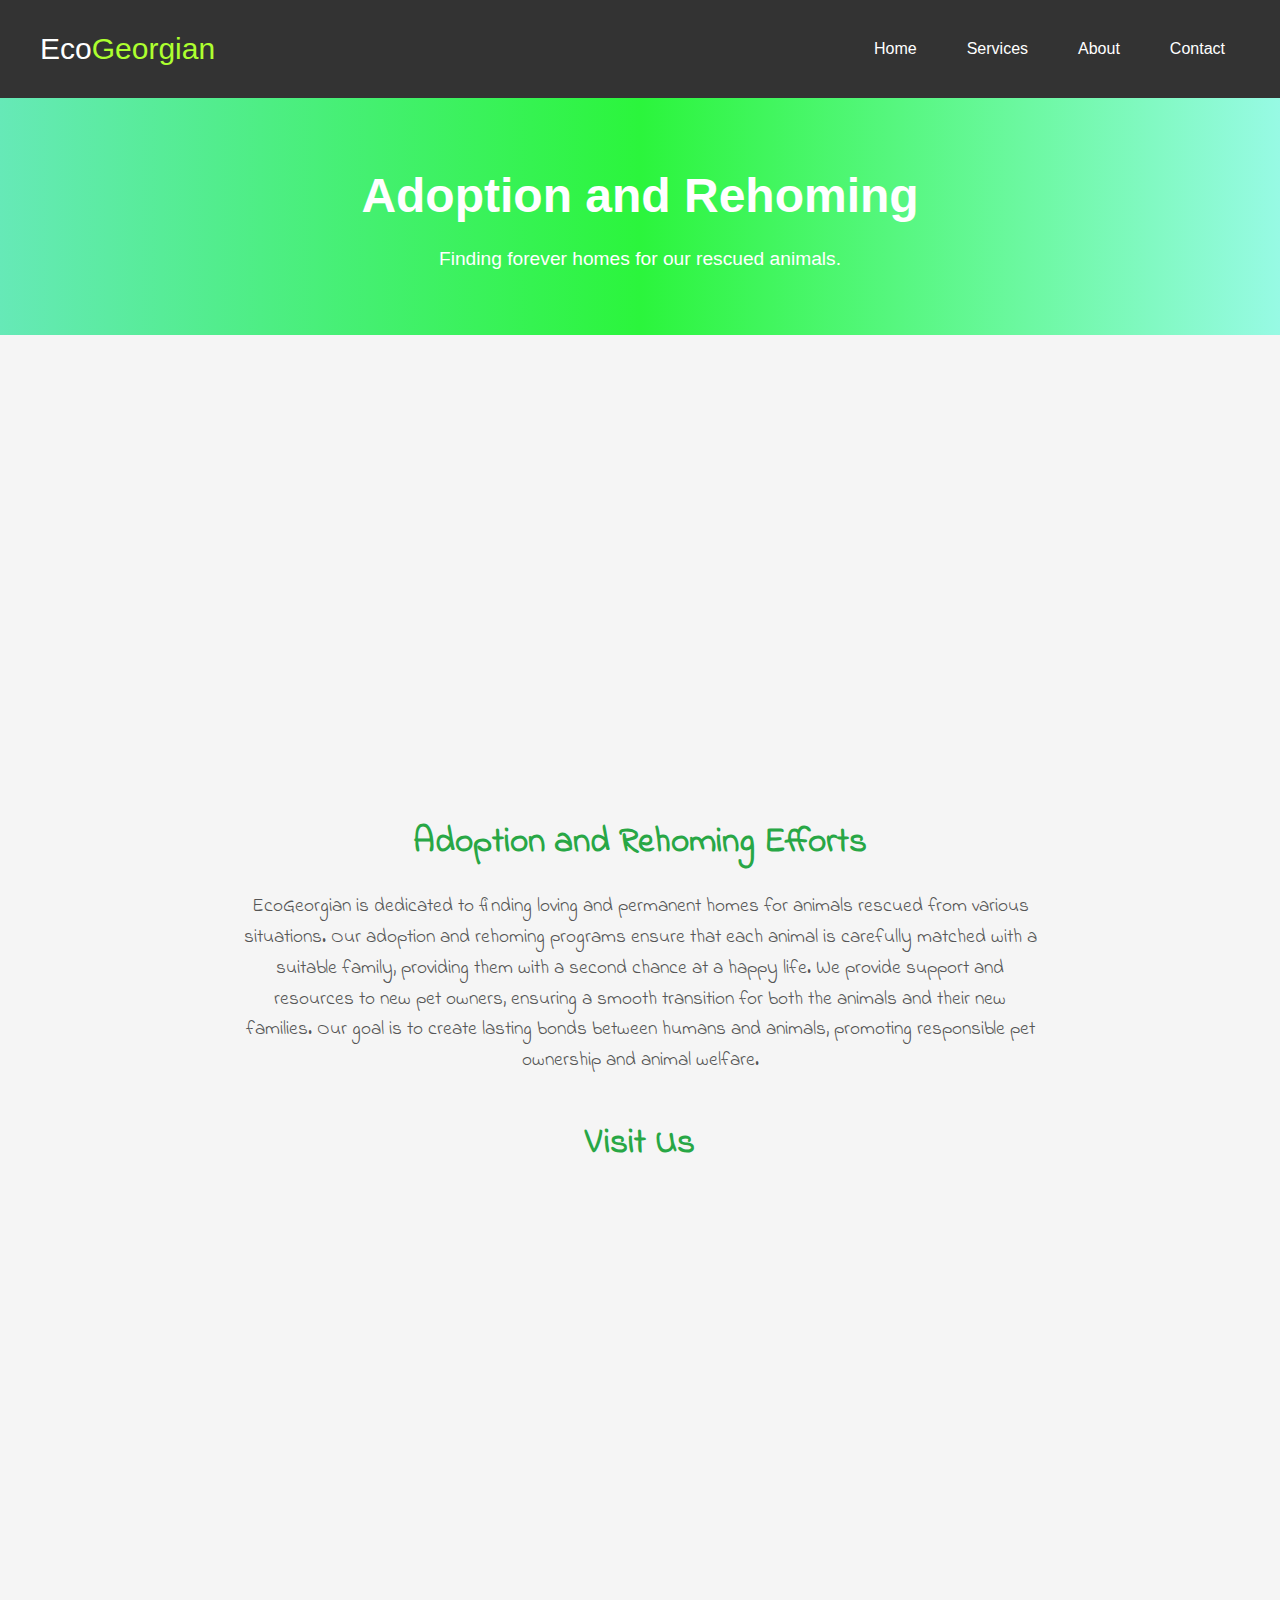
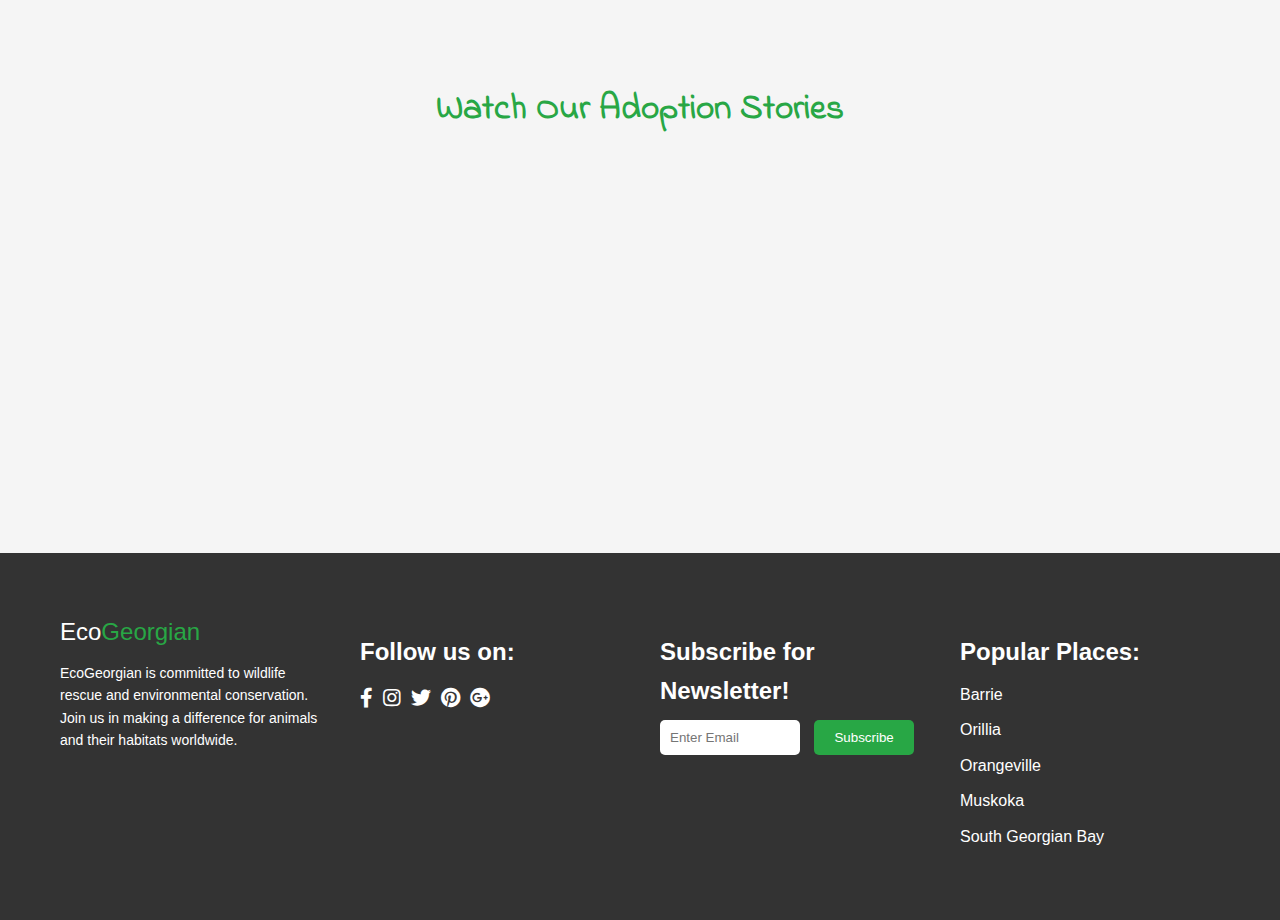
<file: adoption_rehoming.html>
<!DOCTYPE html>
<html lang="en">
<head>
    <meta charset="UTF-8">
    <meta name="viewport" content="width=device-width, initial-scale=1.0">
    <title>EcoGeorgian - Adoption and Rehoming</title>
    <!-- Custom CSS -->
    <link rel="stylesheet" href="css/adaption_rehoming.css">
    <!-- Google Fonts -->
    <link href="https://fonts.googleapis.com/css2?family=Indie+Flower&display=swap" rel="stylesheet">
    <!-- Font Awesome -->
    <link rel="stylesheet" href="https://cdnjs.cloudflare.com/ajax/libs/font-awesome/5.15.4/css/all.min.css">
</head>
<body>
    <!-- Navbar -->
    <nav class="navbar">
        <div class="container flex">
            <a href="index.html" class="site-brand">
                Eco<span>Georgian</span>
            </a>
            <ul class="navbar-nav">
                <li class="nav-item">
                    <a href="index.html" class="nav-link">Home</a>
                </li>
                <li class="nav-item">
                    <a href="services.html" class="nav-link">Services</a>
                </li>
                <li class="nav-item">
                    <a href="about.html" class="nav-link">About</a>
                </li>
                <li class="nav-item">
                    <a href="contact.html" class="nav-link">Contact</a>
                </li>
            </ul>
        </div>
    </nav>
    <!-- End of Navbar -->

    <!-- Header -->
    <header class="services-header">
        <div class="container">
            <div class="header-title">
                <h1>Adoption and Rehoming</h1>
                <p>Finding forever homes for our rescued animals.</p>
            </div>
        </div>
    </header>
    <!-- End of Header -->

    <!-- Main Content -->
    <main class="main-content">
        <div class="container">
            <!-- Slideshow Section -->
            <div class="slideshow-background">
                <!-- The CSS will handle the background images -->
            </div>
            <!-- End of Slideshow Section -->

            <section class="adoption-content">
                <h2>Adoption and Rehoming Efforts</h2>
                <p>EcoGeorgian is dedicated to finding loving and permanent homes for animals rescued from various situations. Our adoption and rehoming programs ensure that each animal is carefully matched with a suitable family, providing them with a second chance at a happy life. We provide support and resources to new pet owners, ensuring a smooth transition for both the animals and their new families. Our goal is to create lasting bonds between humans and animals, promoting responsible pet ownership and animal welfare.</p>
            </section>

            <!-- Google Map Section -->
            <section class="map-section">
                <h2>Visit Us</h2>
                <div class="map-container">
                    <iframe src="https://www.google.com/maps/embed?pb=!1m18!1m12!1m3!1d2886.5143140266527!2d-79.68952432389034!3d44.40913301494621!2m3!1f0!2f0!3f0!3m2!1i1024!2i768!4f13.1!3m3!1m2!1s0x882aa3888fb0e0a7%3A0x768ca2a2eac8b847!2sGeorgian%20College%20-%20Barrie%20Campus!5e0!3m2!1sen!2sca!4v1690409082137!5m2!1sen!2sca" width="600" height="450" style="border:0;" allowfullscreen="" loading="lazy" referrerpolicy="no-referrer-when-cross-origin"></iframe>
                </div>
            </section>
            <!-- End of Google Map Section -->

            <!-- YouTube Video Section -->
            <section class="video-section">
                <h2>Watch Our Adoption Stories</h2>
                <div class="video-container">
                    <iframe width="560" height="315" src="https://www.youtube.com/embed/ZIXcgmpKZU8?si=JpED9VIsl4-g9nU3" title="YouTube video player" frameborder="0" allow="accelerometer; autoplay; clipboard-write; encrypted-media; gyroscope; picture-in-picture; web-share" referrerpolicy="strict-origin-when-cross-origin" allowfullscreen></iframe>
                </div>
            </section>
            <!-- End of YouTube Video Section -->
        </div>
    </main>
    <!-- End of Main Content -->

    <!-- Footer -->
    <footer class="footer py-4">
        <div class="container footer-row">
            <div class="footer-item">
                <a href="index.html" class="site-brand">
                    Eco<span>Georgian</span>
                </a>
                <p class="text">EcoGeorgian is committed to wildlife rescue and environmental conservation. Join us in making a difference for animals and their habitats worldwide.</p>
            </div>
            <div class="footer-item">
                <h2>Follow us on:</h2>
                <ul class="social-links">
                    <li><a href="#"><i class="fab fa-facebook-f"></i></a></li>
                    <li><a href="#"><i class="fab fa-instagram"></i></a></li>
                    <li><a href="#"><i class="fab fa-twitter"></i></a></li>
                    <li><a href="#"><i class="fab fa-pinterest"></i></a></li>
                    <li><a href="#"><i class="fab fa-google-plus"></i></a></li>
                </ul>
            </div>

            <div class="subscribe-form footer-item">
                <h2>Subscribe for Newsletter!</h2>
                <form class="flex">
                    <input type="email" placeholder="Enter Email" class="form-control">
                    <input type="submit" class="btn" value="Subscribe">
                </form>
            </div>

            <div class="footer-item">
                <h2>Popular Places:</h2>
                <ul>
                    <li><a href="https://www.georgiancollege.ca/blog/student-life/how-to-get-your-transcript-grad-letter-and-credential/">Barrie</a></li>
                    <li><a href="https://www.georgiancollege.ca/blog/student-life/how-to-get-your-transcript-grad-letter-and-credential/">Orillia</a></li>
                    <li><a href="https://www.georgiancollege.ca/blog/student-life/how-to-get-your-transcript-grad-letter-and-credential/">Orangeville</a></li>
                    <li><a href="https://www.georgiancollege.ca/blog/student-life/how-to-get-your-transcript-grad-letter-and-credential/">Muskoka</a></li>
                    <li><a href="https://www.georgiancollege.ca/blog/student-life/how-to-get-your-transcript-grad-letter-and-credential/">South Georgian Bay</a></li>
                </ul>
            </div>

        </div>
    </footer>
    <!-- End of Footer -->
</body>
</html>
</file>
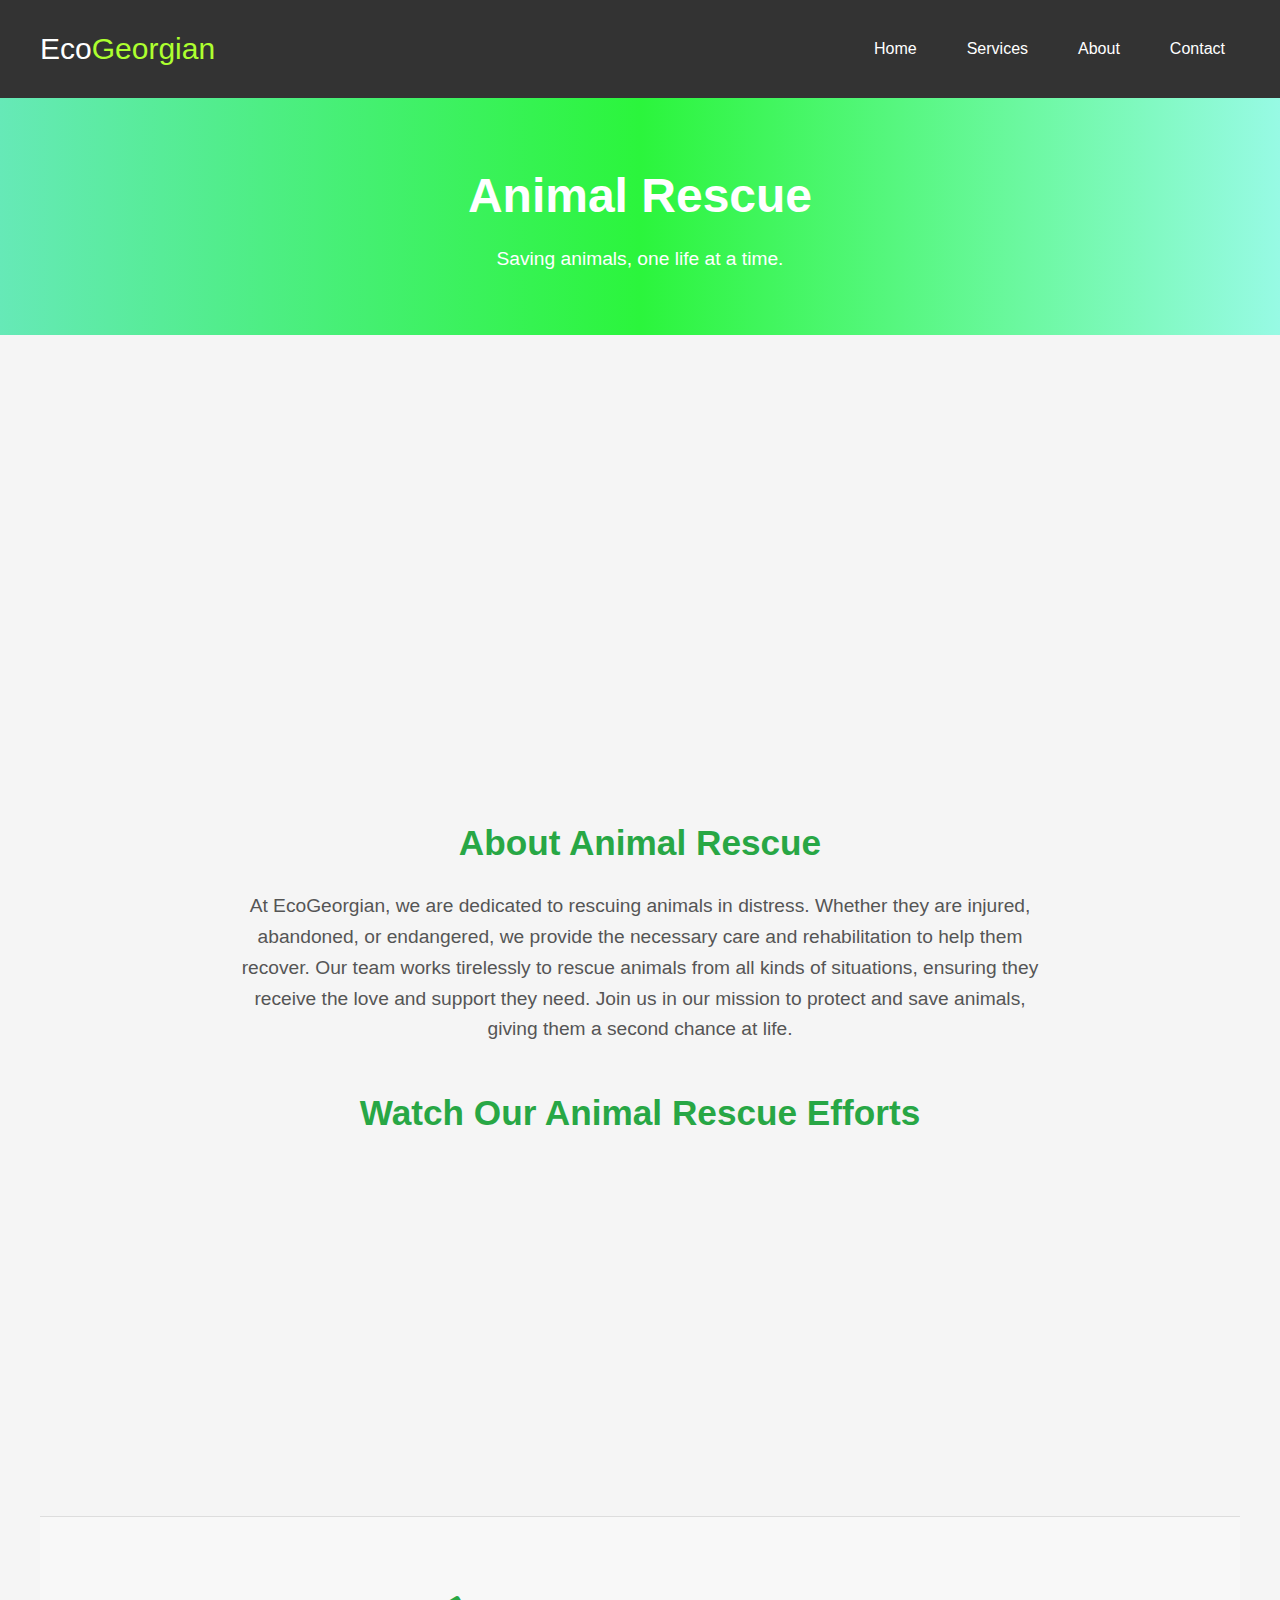
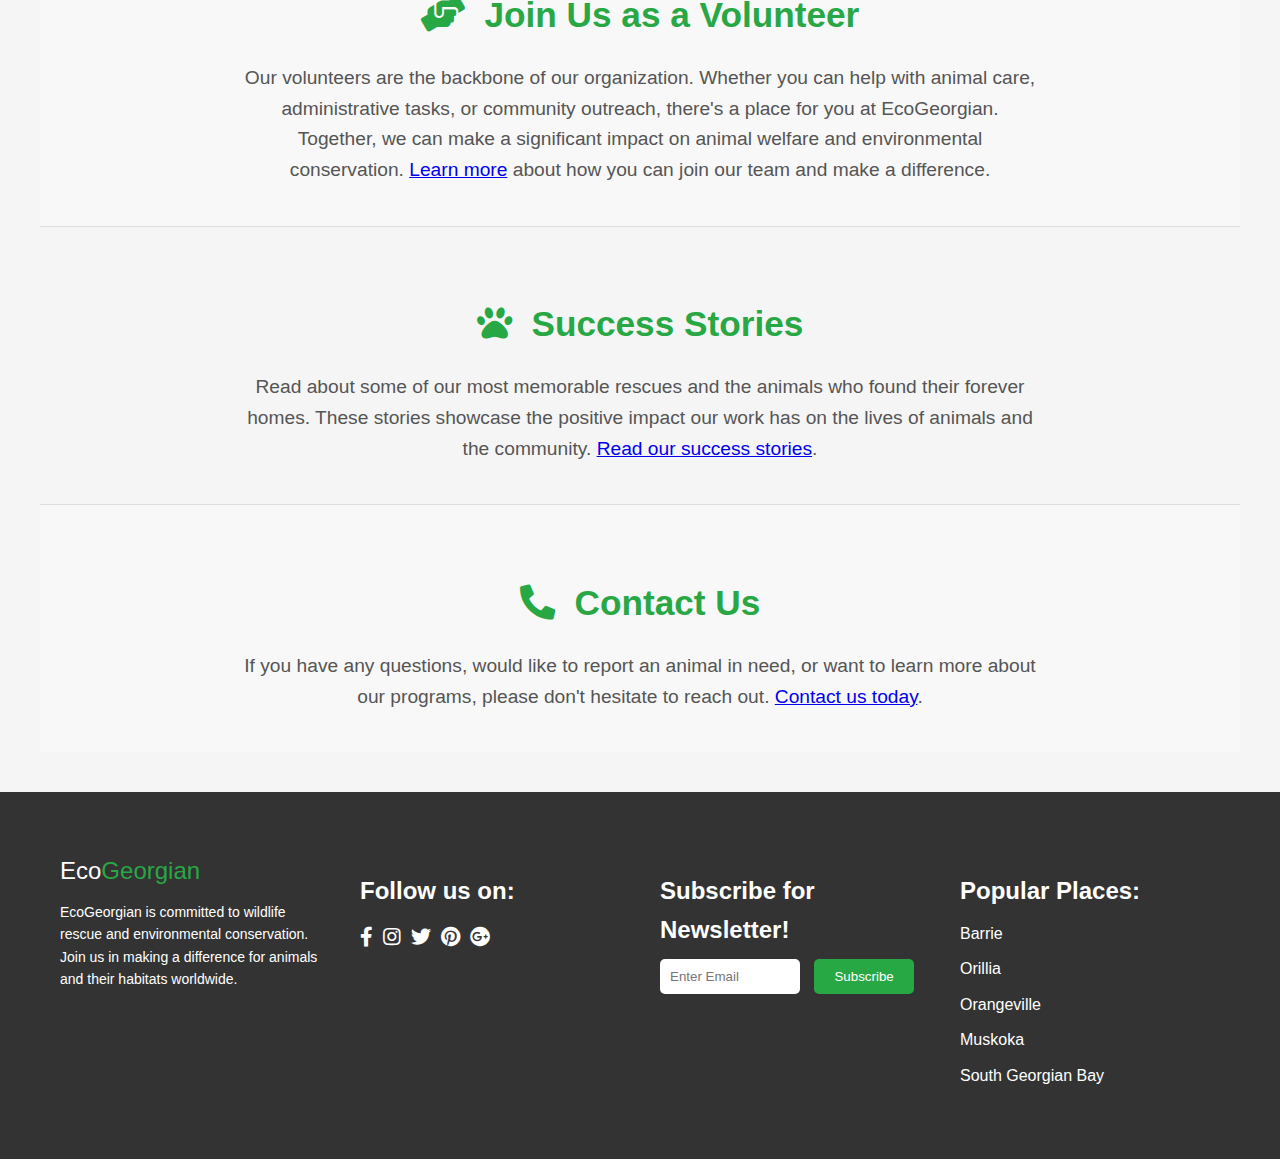
<file: animal_rescue.html>
<!DOCTYPE html>
<html lang="en">
<head>
    <meta charset="UTF-8">
    <meta name="viewport" content="width=device-width, initial-scale=1.0">
    <title>EcoGeorgian - Animal Rescue</title>
    <link rel="stylesheet" href="css/animal_rescue.css">
    <link rel="stylesheet" href="https://cdnjs.cloudflare.com/ajax/libs/font-awesome/5.15.4/css/all.min.css">
</head>
<body>
    <!-- Navbar -->
    <nav class="navbar">
        <div class="container flex">
            <a href="index.html" class="site-brand">
                Eco<span>Georgian</span>
            </a>
            <ul class="navbar-nav">
                <li class="nav-item">
                    <a href="index.html" class="nav-link">Home</a>
                </li>
                <li class="nav-item">
                    <a href="services.html" class="nav-link">Services</a>
                </li>
                <li class="nav-item">
                    <a href="about.html" class="nav-link">About</a>
                </li>
                <li class="nav-item">
                    <a href="contact.html" class="nav-link">Contact</a>
                </li>
            </ul>
        </div>
    </nav>
    <!-- End of Navbar -->

    <!-- Header -->
    <header class="services-header">
        <div class="container">
            <div class="header-title">
                <h1>Animal Rescue</h1>
                <p>Saving animals, one life at a time.</p>
            </div>
        </div>
    </header>
    <!-- End of Header -->

    <!-- Main Content -->
    <main class="main-content">
        <div class="container">
            <!-- Slideshow Section -->
            <div class="slideshow-background">
                <!-- The CSS will handle the background images -->
            </div>
            <!-- End of Slideshow Section -->

            <!-- Description Section -->
            <section class="description">
                <h2>About Animal Rescue</h2>
                <p>At EcoGeorgian, we are dedicated to rescuing animals in distress. Whether they are injured, abandoned, or endangered, we provide the necessary care and rehabilitation to help them recover. Our team works tirelessly to rescue animals from all kinds of situations, ensuring they receive the love and support they need. Join us in our mission to protect and save animals, giving them a second chance at life.</p>
            </section>
            <!-- End of Description Section -->

            <!-- YouTube Video Section -->
            <section class="video-section">
                <h2>Watch Our Animal Rescue Efforts</h2>
                <div class="video-container">
                    <iframe width="560" height="315" src="https://www.youtube.com/embed/gewrol2TTsY?si=46WkHTF3D6ViQdsI" title="YouTube video player" frameborder="0" allow="accelerometer; autoplay; clipboard-write; encrypted-media; gyroscope; picture-in-picture; web-share" referrerpolicy="strict-origin-when-cross-origin" allowfullscreen></iframe>
                </div>
            </section>
            <!-- End of YouTube Video Section -->

            <!-- Volunteer Section -->
            <section class="volunteer-section">
                <div class="container">
                    <h2><i class="fas fa-hands-helping"></i> Join Us as a Volunteer</h2>
                    <p>Our volunteers are the backbone of our organization. Whether you can help with animal care, administrative tasks, or community outreach, there's a place for you at EcoGeorgian. Together, we can make a significant impact on animal welfare and environmental conservation. <a href="volunteer.html">Learn more</a> about how you can join our team and make a difference.</p>
                </div>
            </section>
            <!-- End of Volunteer Section -->

            <!-- Success Stories Section -->
            <section class="success-stories">
                <div class="container">
                    <h2><i class="fas fa-paw"></i> Success Stories</h2>
                    <p>Read about some of our most memorable rescues and the animals who found their forever homes. These stories showcase the positive impact our work has on the lives of animals and the community. <a href="success_stories.html">Read our success stories</a>.</p>
                </div>
            </section>
            <!-- End of Success Stories Section -->

            <!-- Contact Section -->
            <section class="contact-section">
                <div class="container">
                    <h2><i class="fas fa-phone-alt"></i> Contact Us</h2>
                    <p>If you have any questions, would like to report an animal in need, or want to learn more about our programs, please don't hesitate to reach out. <a href="contact.html">Contact us today</a>.</p>
                </div>
            </section>
            <!-- End of Contact Section -->
        </div>
    </main>
    <!-- End of Main Content -->

    <!-- Footer -->
    <footer class="footer py-4">
        <div class="container footer-row">
            <div class="footer-item">
                <a href="index.html" class="site-brand">
                    Eco<span>Georgian</span>
                </a>
                <p class="text">EcoGeorgian is committed to wildlife rescue and environmental conservation. Join us in making a difference for animals and their habitats worldwide.</p>
            </div>
            <div class="footer-item">
                <h2>Follow us on:</h2>
                <ul class="social-links">
                    <li><a href="#"><i class="fab fa-facebook-f"></i></a></li>
                    <li><a href="#"><i class="fab fa-instagram"></i></a></li>
                    <li><a href="#"><i class="fab fa-twitter"></i></a></li>
                    <li><a href="#"><i class="fab fa-pinterest"></i></a></li>
                    <li><a href="#"><i class="fab fa-google-plus"></i></a></li>
                </ul>
            </div>

            <div class="subscribe-form footer-item">
                <h2>Subscribe for Newsletter!</h2>
                <form class="flex">
                    <input type="email" placeholder="Enter Email" class="form-control">
                    <input type="submit" class="btn" value="Subscribe">
                </form>
            </div>

            <div class="footer-item">
                <h2>Popular Places:</h2>
                <ul>
                    <li><a href="https://www.georgiancollege.ca/blog/student-life/how-to-get-your-transcript-grad-letter-and-credential/">Barrie</a></li>
                    <li><a href="https://www.georgiancollege.ca/blog/student-life/how-to-get-your-transcript-grad-letter-and-credential/">Orillia</a></li>
                    <li><a href="https://www.georgiancollege.ca/blog/student-life/how-to-get-your-transcript-grad-letter-and-credential/">Orangeville</a></li>
                    <li><a href="https://www.georgiancollege.ca/blog/student-life/how-to-get-your-transcript-grad-letter-and-credential/">Muskoka</a></li>
                    <li><a href="https://www.georgiancollege.ca/blog/student-life/how-to-get-your-transcript-grad-letter-and-credential/">South Georgian Bay</a></li>
                </ul>
            </div>
        </div>
    </footer>
    <!-- End of Footer -->
</body>
</html>
</file>
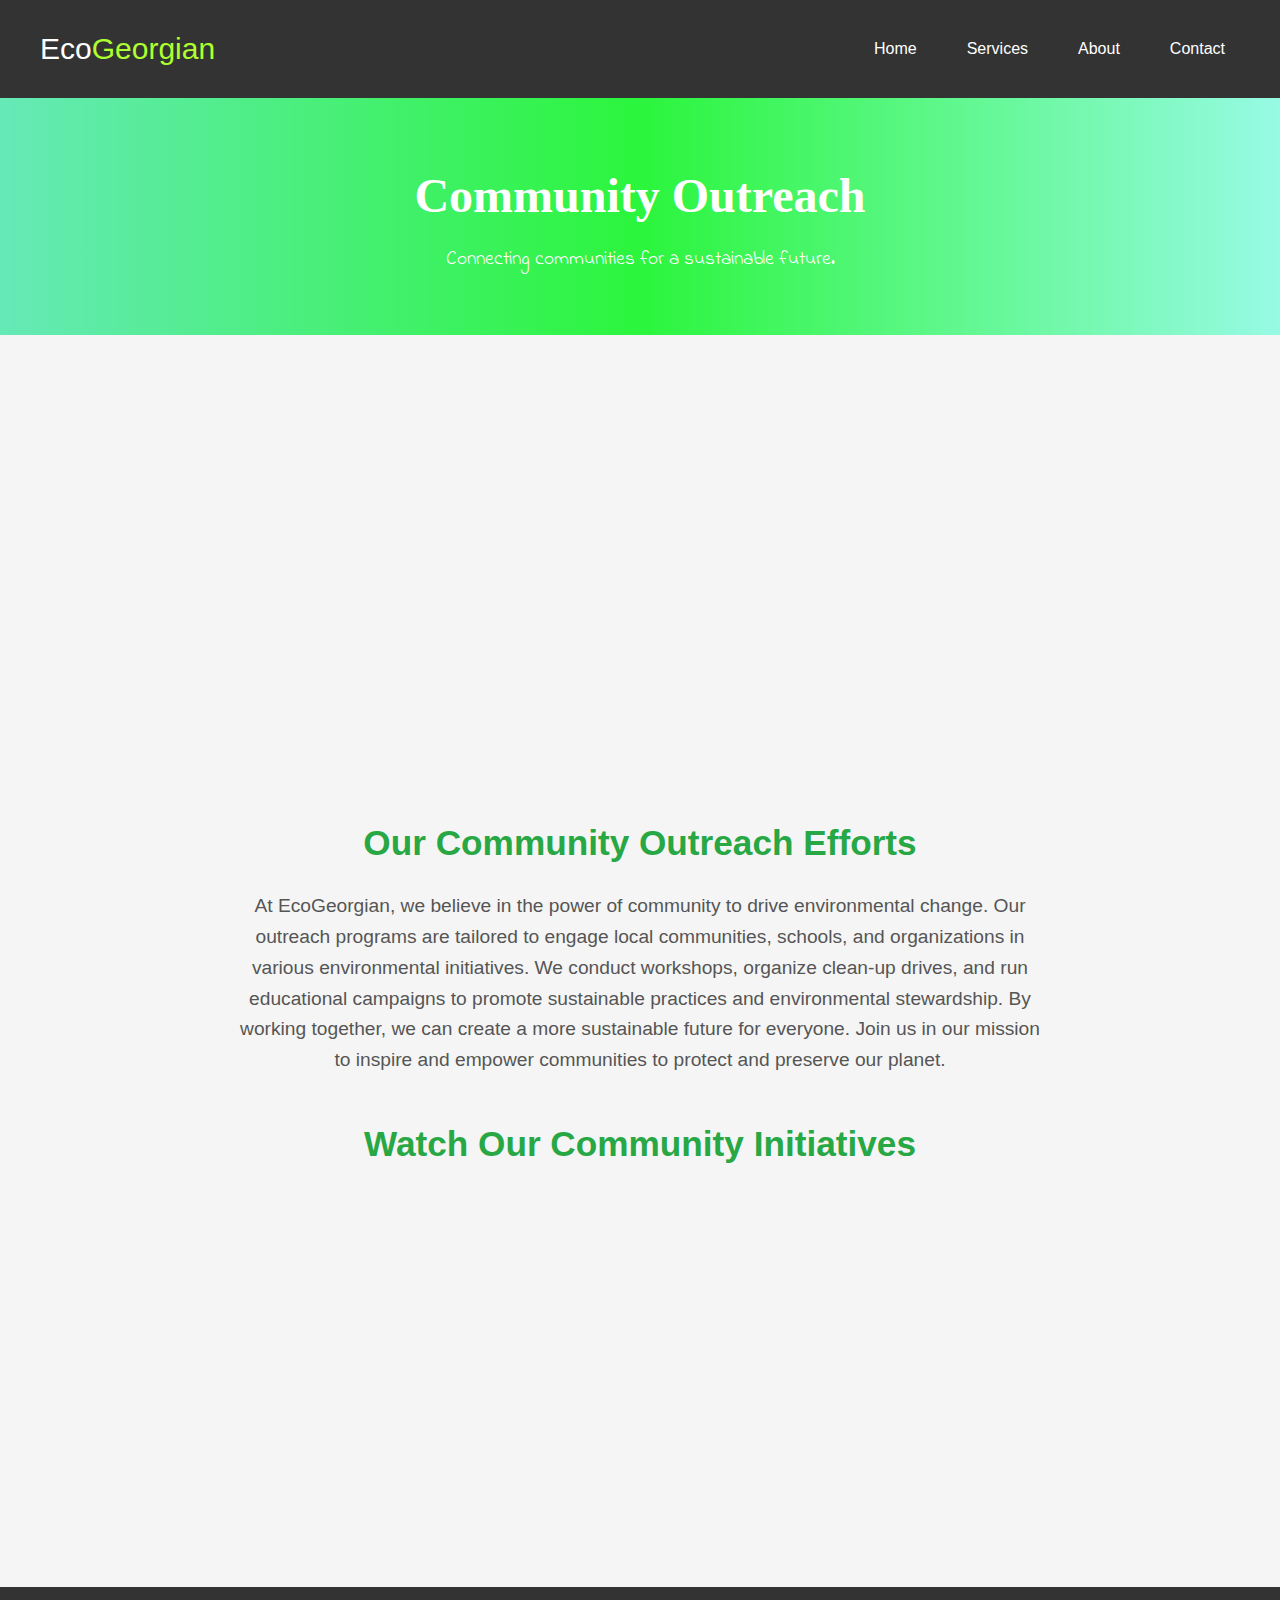
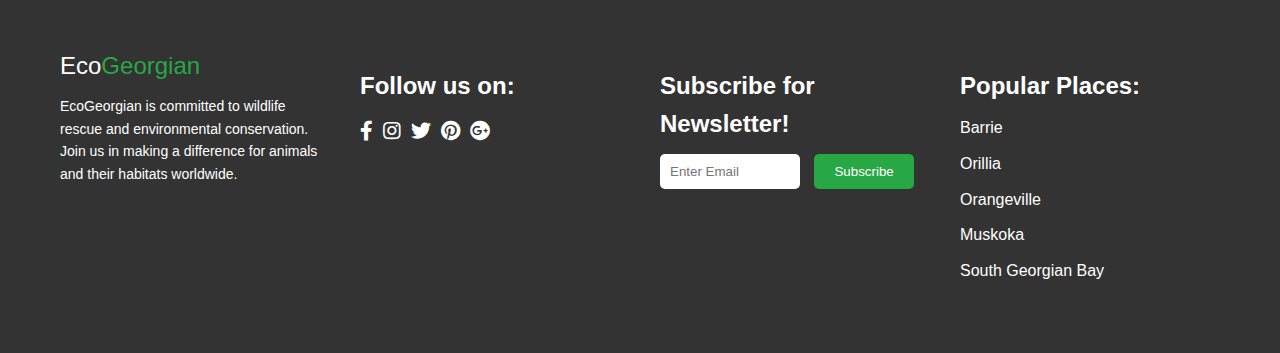
<file: community_outreach.html>
<!DOCTYPE html>
<html lang="en">
<head>
    <meta charset="UTF-8">
    <meta name="viewport" content="width=device-width, initial-scale=1.0">
    <title>EcoGeorgian - Community Outreach</title>
    <!-- Custom CSS -->
    <link rel="stylesheet" href="css/community_outreach.css">
    <!-- Google Fonts -->
    <link href="https://fonts.googleapis.com/css2?family=Indie+Flower&display=swap" rel="stylesheet">
    <!-- Font Awesome -->
    <link rel="stylesheet" href="https://cdnjs.cloudflare.com/ajax/libs/font-awesome/5.15.4/css/all.min.css">
</head>
<body>
    <!-- Navbar -->
    <nav class="navbar">
        <div class="container flex">
            <a href="index.html" class="site-brand">
                Eco<span>Georgian</span>
            </a>
            <ul class="navbar-nav">
                <li class="nav-item">
                    <a href="index.html" class="nav-link">Home</a>
                </li>
                <li class="nav-item">
                    <a href="services.html" class="nav-link">Services</a>
                </li>
                <li class="nav-item">
                    <a href="about.html" class="nav-link">About</a>
                </li>
                <li class="nav-item">
                    <a href="contact.html" class="nav-link">Contact</a>
                </li>
            </ul>
        </div>
    </nav>
    <!-- End of Navbar -->

    <!-- Header -->
    <header class="services-header">
        <div class="container">
            <div class="header-title">
                <h1>Community Outreach</h1>
                <p>Connecting communities for a sustainable future.</p>
            </div>
        </div>
    </header>
    <!-- End of Header -->

    <!-- Main Content -->
    <main class="main-content">
        <div class="container">
            <!-- Slideshow Section -->
            <div class="slideshow-background">
                <!-- The CSS will handle the background images -->
            </div>
            <!-- End of Slideshow Section -->

            <section class="outreach-content">
                <h2>Our Community Outreach Efforts</h2>
                <p>At EcoGeorgian, we believe in the power of community to drive environmental change. Our outreach programs are tailored to engage local communities, schools, and organizations in various environmental initiatives. We conduct workshops, organize clean-up drives, and run educational campaigns to promote sustainable practices and environmental stewardship. By working together, we can create a more sustainable future for everyone. Join us in our mission to inspire and empower communities to protect and preserve our planet.</p>
            </section>

            <!-- YouTube Video Section -->
            <section class="video-section">
                <h2>Watch Our Community Initiatives</h2>
                <div class="video-container">
                    <iframe width="560" height="315" src="https://www.youtube.com/embed/gewrol2TTsY?si=46WkHTF3D6ViQdsI" title="YouTube video player" frameborder="0" allow="accelerometer; autoplay; clipboard-write; encrypted-media; gyroscope; picture-in-picture; web-share" referrerpolicy="strict-origin-when-cross-origin" allowfullscreen></iframe>
                </div>
            </section>
            <!-- End of YouTube Video Section -->
        </div>
    </main>
    <!-- End of Main Content -->

    <!-- Footer -->
    <footer class="footer py-4">
        <div class="container footer-row">
            <div class="footer-item">
                <a href="index.html" class="site-brand">
                    Eco<span>Georgian</span>
                </a>
                <p class="text">EcoGeorgian is committed to wildlife rescue and environmental conservation. Join us in making a difference for animals and their habitats worldwide.</p>
            </div>
            <div class="footer-item">
                <h2>Follow us on:</h2>
                <ul class="social-links">
                    <li><a href="#"><i class="fab fa-facebook-f"></i></a></li>
                    <li><a href="#"><i class="fab fa-instagram"></i></a></li>
                    <li><a href="#"><i class="fab fa-twitter"></i></a></li>
                    <li><a href="#"><i class="fab fa-pinterest"></i></a></li>
                    <li><a href="#"><i class="fab fa-google-plus"></i></a></li>
                </ul>
            </div>

            <div class="subscribe-form footer-item">
                <h2>Subscribe for Newsletter!</h2>
                <form class="flex">
                    <input type="email" placeholder="Enter Email" class="form-control">
                    <input type="submit" class="btn" value="Subscribe">
                </form>
            </div>

            <div class="footer-item">
                <h2>Popular Places:</h2>
                <ul>
                    <li><a href="https://www.georgiancollege.ca/blog/student-life/how-to-get-your-transcript-grad-letter-and-credential/">Barrie</a></li>
                    <li><a href="https://www.georgiancollege.ca/blog/student-life/how-to-get-your-transcript-grad-letter-and-credential/">Orillia</a></li>
                    <li><a href="https://www.georgiancollege.ca/blog/student-life/how-to-get-your-transcript-grad-letter-and-credential/">Orangeville</a></li>
                    <li><a href="https://www.georgiancollege.ca/blog/student-life/how-to-get-your-transcript-grad-letter-and-credential/">Muskoka</a></li>
                    <li><a href="https://www.georgiancollege.ca/blog/student-life/how-to-get-your-transcript-grad-letter-and-credential/">South Georgian Bay</a></li>
                </ul>
            </div>

        </div>
    </footer>
    <!-- End of Footer -->
</body>
</html>
</file>
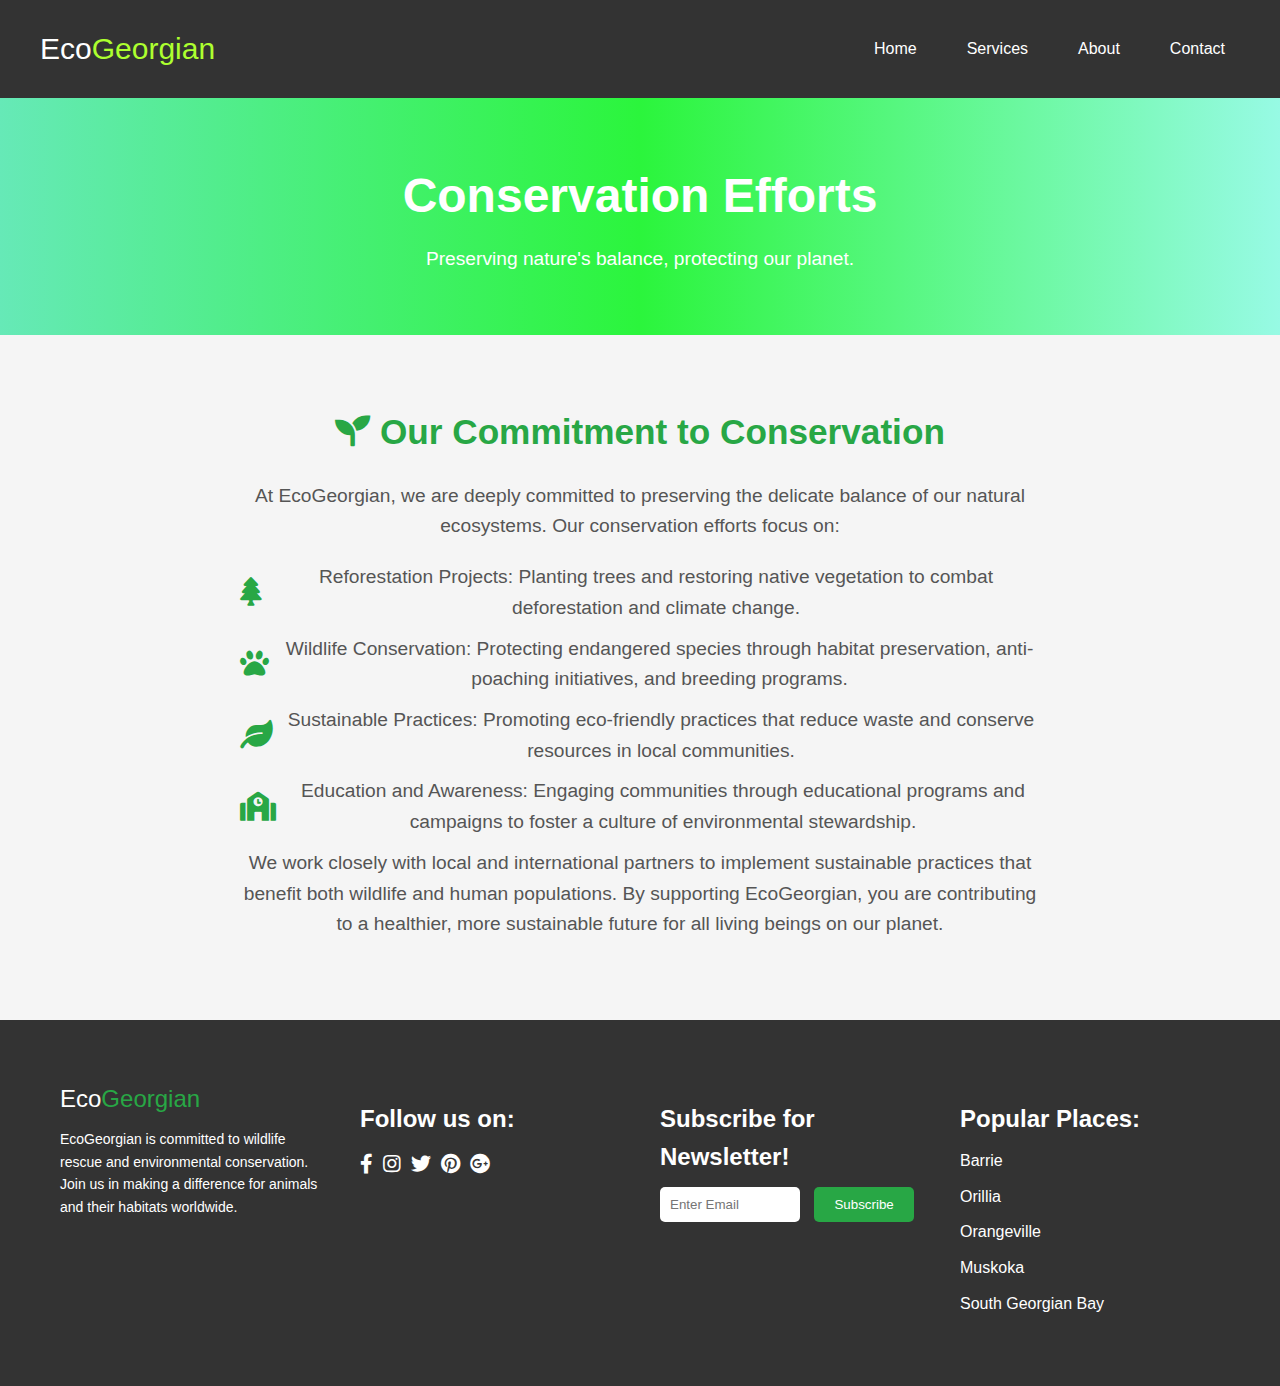
<file: conservation_efforts.html>
<!DOCTYPE html>
<html lang="en">
<head>
    <meta charset="UTF-8">
    <meta name="viewport" content="width=device-width, initial-scale=1.0">
    <title>EcoGeorgian - Conservation Efforts</title>
    <!-- Icons -->
    <link rel="stylesheet" href="https://cdnjs.cloudflare.com/ajax/libs/font-awesome/5.15.4/css/all.min.css">
    <!-- Custom CSS -->
    <link rel="stylesheet" href="css/conservation_efforts.css">
</head>
<body>
    <!-- Navbar -->
    <nav class="navbar">
        <div class="container flex">
            <a href="index.html" class="site-brand">
                Eco<span>Georgian</span>
            </a>
            <ul class="navbar-nav">
                <li class="nav-item">
                    <a href="index.html" class="nav-link">Home</a>
                </li>
                <li class="nav-item">
                    <a href="services.html" class="nav-link">Services</a>
                </li>
                <li class="nav-item">
                    <a href="about.html" class="nav-link">About</a>
                </li>
                <li class="nav-item">
                    <a href="contact.html" class="nav-link">Contact</a>
                </li>
            </ul>
        </div>
    </nav>
    <!-- End of Navbar -->

    <!-- Header -->
    <header class="services-header">
        <div class="container">
            <div class="header-title">
                <h1>Conservation Efforts</h1>
                <p>Preserving nature's balance, protecting our planet.</p>
            </div>
        </div>
    </header>
    <!-- End of Header -->

    <!-- Main Content -->
    <main class="main-content">
        <div class="container">
            <section class="conservation-content">
                <h2><i class="fas fa-seedling"></i> Our Commitment to Conservation</h2>
                <p>At EcoGeorgian, we are deeply committed to preserving the delicate balance of our natural ecosystems. Our conservation efforts focus on:</p>
                <ul>
                    <li><i class="fas fa-tree"></i> Reforestation Projects: Planting trees and restoring native vegetation to combat deforestation and climate change.</li>
                    <li><i class="fas fa-paw"></i> Wildlife Conservation: Protecting endangered species through habitat preservation, anti-poaching initiatives, and breeding programs.</li>
                    <li><i class="fas fa-leaf"></i> Sustainable Practices: Promoting eco-friendly practices that reduce waste and conserve resources in local communities.</li>
                    <li><i class="fas fa-school"></i> Education and Awareness: Engaging communities through educational programs and campaigns to foster a culture of environmental stewardship.</li>
                </ul>
                <p>We work closely with local and international partners to implement sustainable practices that benefit both wildlife and human populations. By supporting EcoGeorgian, you are contributing to a healthier, more sustainable future for all living beings on our planet.</p>
            </section>
        </div>
    </main>
    <!-- End of Main Content -->

    <!-- Footer -->
    <footer class="footer py-4">
        <div class="container footer-row">
            <div class="footer-item">
                <a href="index.html" class="site-brand">
                    Eco<span>Georgian</span>
                </a>
                <p class="text">EcoGeorgian is committed to wildlife rescue and environmental conservation. Join us in making a difference for animals and their habitats worldwide.</p>
            </div>
            <div class="footer-item">
                <h2>Follow us on:</h2>
                <ul class="social-links">
                    <li><a href="#"><i class="fab fa-facebook-f"></i></a></li>
                    <li><a href="#"><i class="fab fa-instagram"></i></a></li>
                    <li><a href="#"><i class="fab fa-twitter"></i></a></li>
                    <li><a href="#"><i class="fab fa-pinterest"></i></a></li>
                    <li><a href="#"><i class="fab fa-google-plus"></i></a></li>
                </ul>
            </div>

            <div class="subscribe-form footer-item">
                <h2>Subscribe for Newsletter!</h2>
                <form class="flex">
                    <input type="email" placeholder="Enter Email" class="form-control">
                    <input type="submit" class="btn" value="Subscribe">
                </form>
            </div>

            <div class="footer-item">
                <h2>Popular Places:</h2>
                <ul>
                    <li><a href="https://www.georgiancollege.ca/blog/student-life/how-to-get-your-transcript-grad-letter-and-credential/">Barrie</a></li>
                    <li><a href="https://www.georgiancollege.ca/blog/student-life/how-to-get-your-transcript-grad-letter-and-credential/">Orillia</a></li>
                    <li><a href="https://www.georgiancollege.ca/blog/student-life/how-to-get-your-transcript-grad-letter-and-credential/">Orangeville</a></li>
                    <li><a href="https://www.georgiancollege.ca/blog/student-life/how-to-get-your-transcript-grad-letter-and-credential/">Muskoka</a></li>
                    <li><a href="https://www.georgiancollege.ca/blog/student-life/how-to-get-your-transcript-grad-letter-and-credential/">South Georgian Bay</a></li>
                </ul>
            </div>
        </div>
    </footer>
    <!-- End of Footer -->
</body>
</html>
</file>
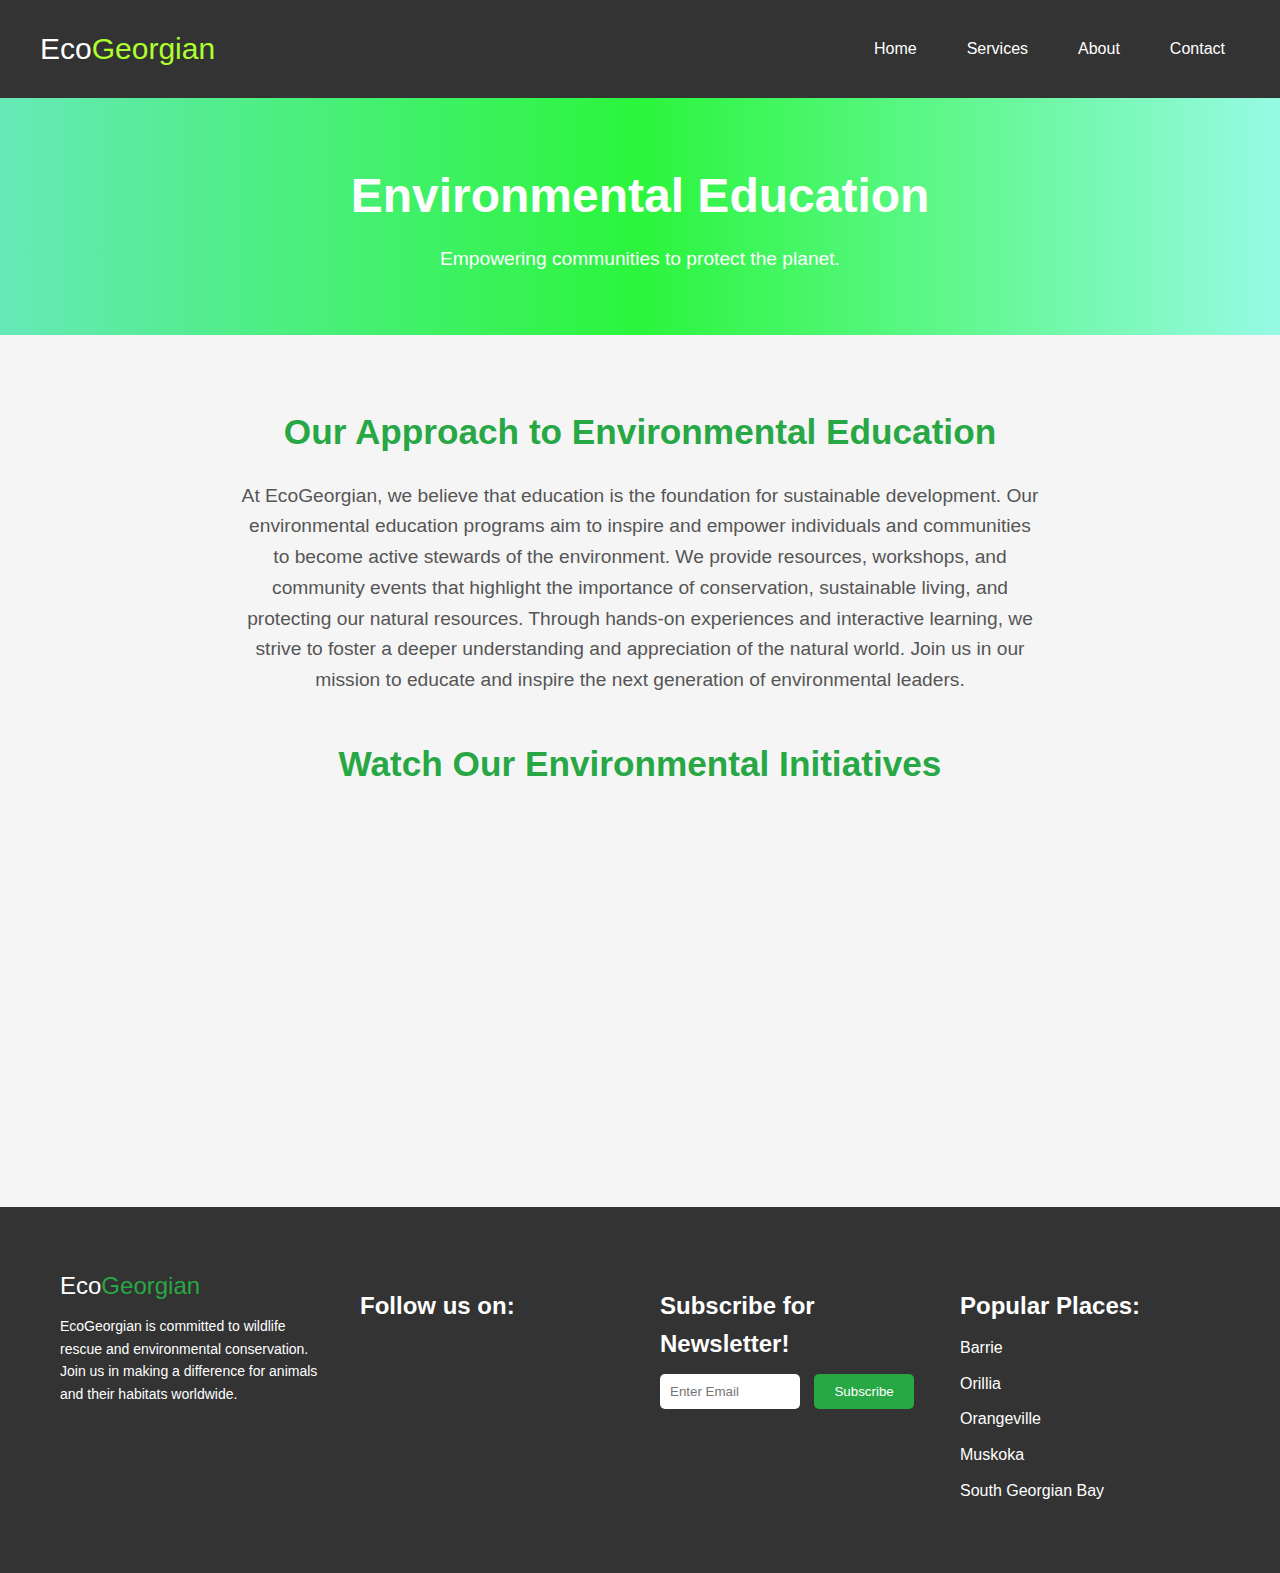
<file: environmental_education.html>
<!DOCTYPE html>
<html lang="en">
<head>
    <meta charset="UTF-8">
    <meta name="viewport" content="width=device-width, initial-scale=1.0">
    <title>EcoGeorgian - Environmental Education</title>
    <!-- Custom CSS -->
    <link rel="stylesheet" href="css/environmental_education.css">
</head>
<body>
    <!-- Navbar -->
    <nav class="navbar">
        <div class="container flex">
            <a href="index.html" class="site-brand">
                Eco<span>Georgian</span>
            </a>
            <ul class="navbar-nav">
                <li class="nav-item">
                    <a href="index.html" class="nav-link">Home</a>
                </li>
                <li class="nav-item">
                    <a href="services.html" class="nav-link">Services</a>
                </li>
                <li class="nav-item">
                    <a href="about.html" class="nav-link">About</a>
                </li>
                <li class="nav-item">
                    <a href="contact.html" class="nav-link">Contact</a>
                </li>
            </ul>
        </div>
    </nav>
    <!-- End of Navbar -->

    <!-- Header -->
    <header class="services-header">
        <div class="container">
            <div class="header-title">
                <h1>Environmental Education</h1>
                <p>Empowering communities to protect the planet.</p>
            </div>
        </div>
    </header>
    <!-- End of Header -->

    <!-- Main Content -->
    <main class="main-content">
        <div class="container">
            <section class="education-content">
                <h2>Our Approach to Environmental Education</h2>
                <p>At EcoGeorgian, we believe that education is the foundation for sustainable development. Our environmental education programs aim to inspire and empower individuals and communities to become active stewards of the environment. We provide resources, workshops, and community events that highlight the importance of conservation, sustainable living, and protecting our natural resources. Through hands-on experiences and interactive learning, we strive to foster a deeper understanding and appreciation of the natural world. Join us in our mission to educate and inspire the next generation of environmental leaders.</p>
            </section>

            <!-- YouTube Video Section -->
            <section class="video-section">
                <h2>Watch Our Environmental Initiatives</h2>
                <div class="video-container">
                    <iframe width="560" height="315" src="https://www.youtube.com/embed/gewrol2TTsY?si=46WkHTF3D6ViQdsI" title="YouTube video player" frameborder="0" allow="accelerometer; autoplay; clipboard-write; encrypted-media; gyroscope; picture-in-picture; web-share" referrerpolicy="strict-origin-when-cross-origin" allowfullscreen></iframe>
                </div>
            </section>
            <!-- End of YouTube Video Section -->
        </div>
    </main>
    <!-- End of Main Content -->

    <!-- Footer -->
    <footer class="footer py-4">
        <div class="container footer-row">
            <div class="footer-item">
                <a href="index.html" class="site-brand">
                    Eco<span>Georgian</span>
                </a>
                <p class="text">EcoGeorgian is committed to wildlife rescue and environmental conservation. Join us in making a difference for animals and their habitats worldwide.</p>
            </div>
            <div class="footer-item">
                <h2>Follow us on:</h2>
                <ul class="social-links">
                    <li><a href="#"><i class="fab fa-facebook-f"></i></a></li>
                    <li><a href="#"><i class="fab fa-instagram"></i></a></li>
                    <li><a href="#"><i class="fab fa-twitter"></i></a></li>
                    <li><a href="#"><i class="fab fa-pinterest"></i></a></li>
                    <li><a href="#"><i class="fab fa-google-plus"></i></a></li>
                </ul>
            </div>

            <div class="subscribe-form footer-item">
                <h2>Subscribe for Newsletter!</h2>
                <form class="flex">
                    <input type="email" placeholder="Enter Email" class="form-control">
                    <input type="submit" class="btn" value="Subscribe">
                </form>
            </div>

            <div class="footer-item">
                <h2>Popular Places:</h2>
                <ul>
                    <li><a href="https://www.georgiancollege.ca/blog/student-life/how-to-get-your-transcript-grad-letter-and-credential/">Barrie</a></li>
                    <li><a href="https://www.georgiancollege.ca/blog/student-life/how-to-get-your-transcript-grad-letter-and-credential/">Orillia</a></li>
                    <li><a href="https://www.georgiancollege.ca/blog/student-life/how-to-get-your-transcript-grad-letter-and-credential/">Orangeville</a></li>
                    <li><a href="https://www.georgiancollege.ca/blog/student-life/how-to-get-your-transcript-grad-letter-and-credential/">Muskoka</a></li>
                    <li><a href="https://www.georgiancollege.ca/blog/student-life/how-to-get-your-transcript-grad-letter-and-credential/">South Georgian Bay</a></li>
                </ul>
            </div>

        </div>
    </footer>
    <!-- End of Footer -->
</body>
</html>
</file>
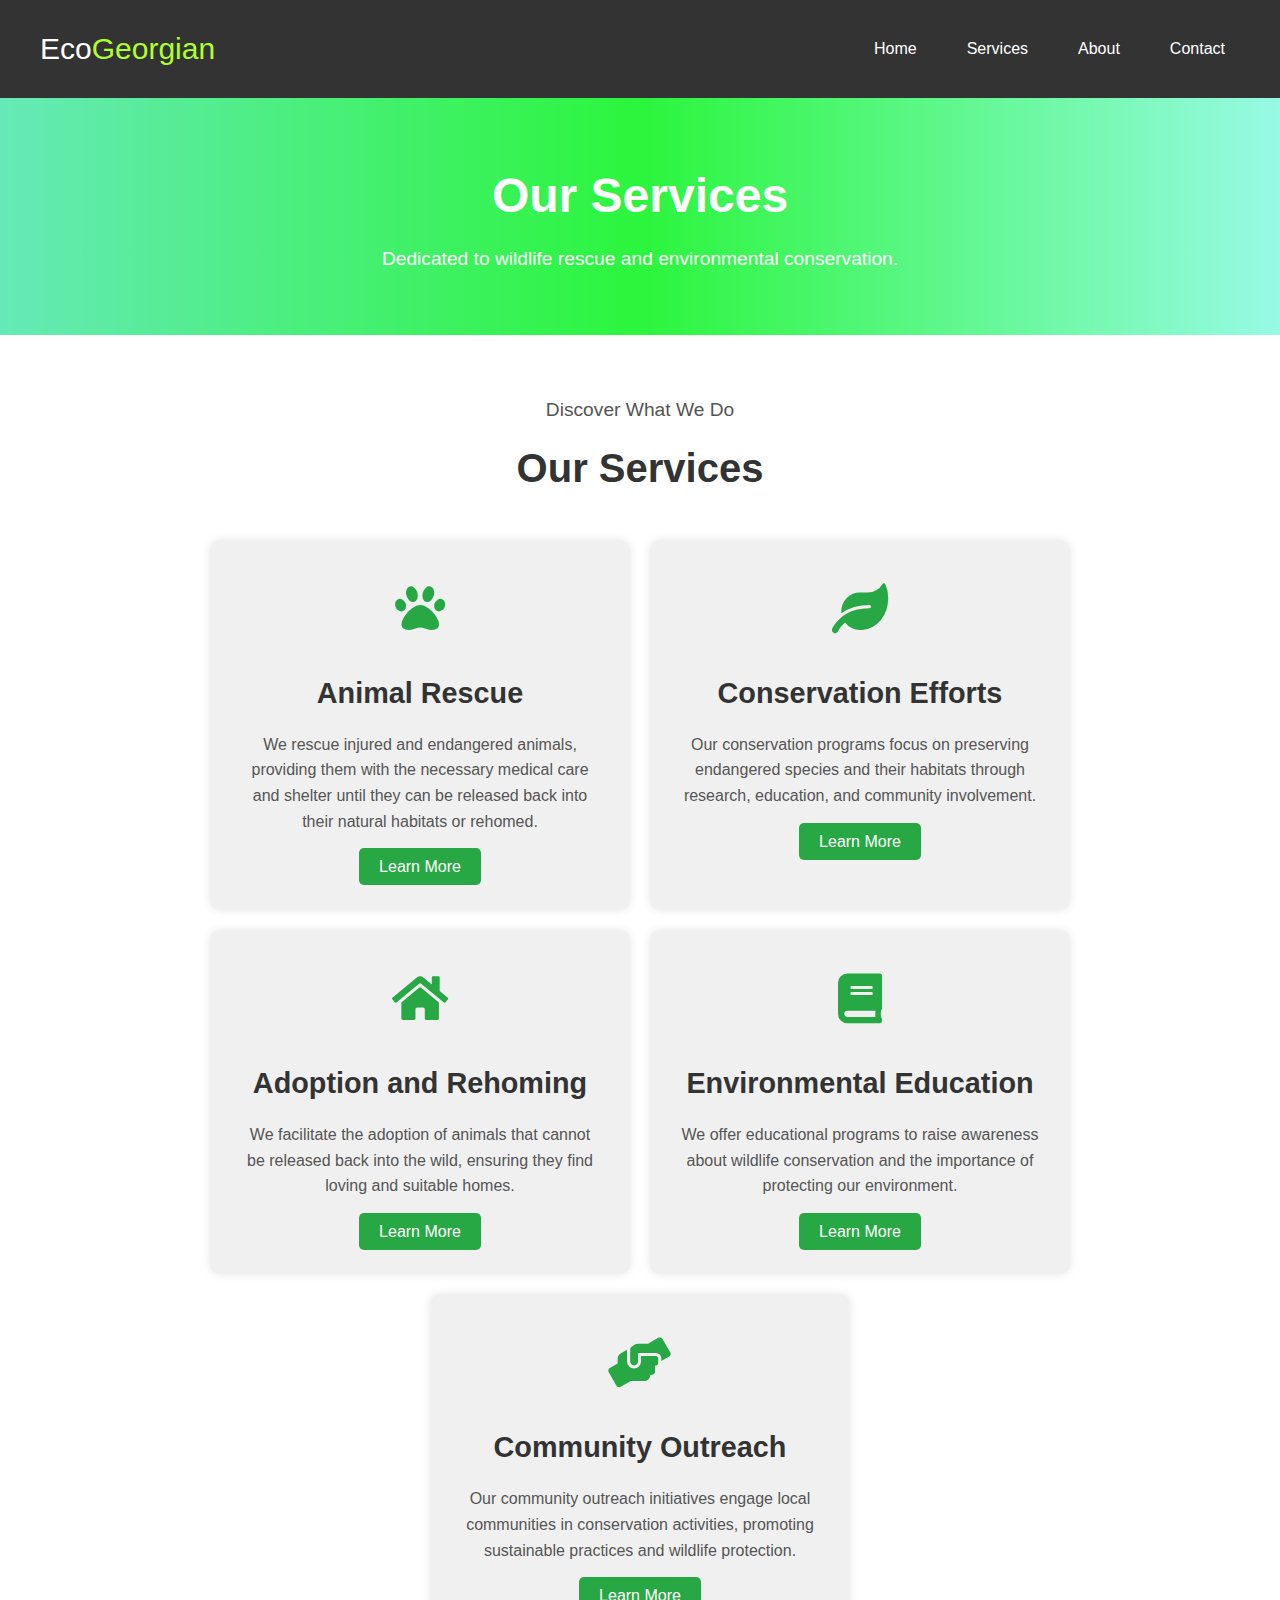
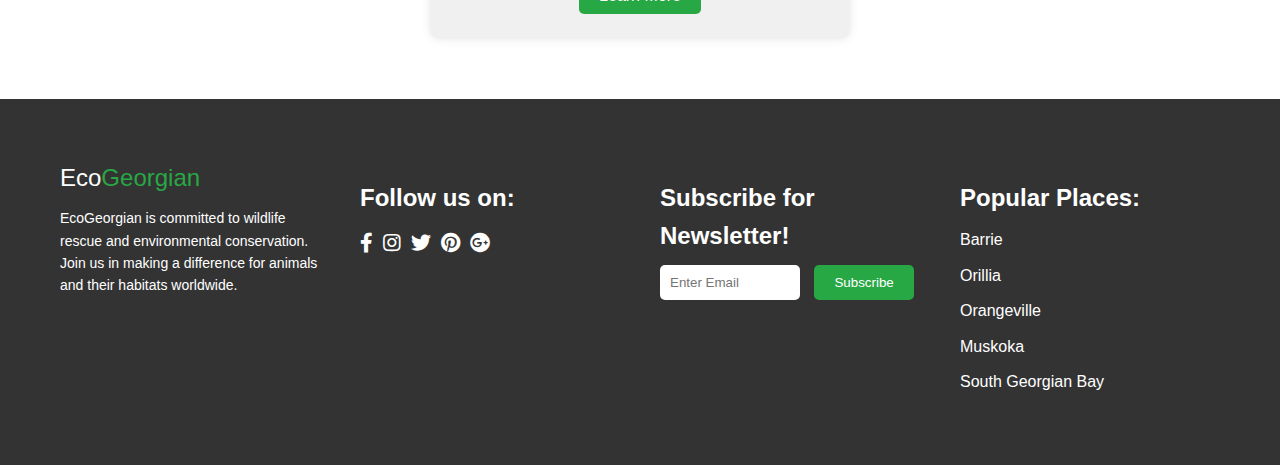
<file: services.html>
<!DOCTYPE html>
<html lang="en">
<head>
    <meta charset="UTF-8">
    <meta name="viewport" content="width=device-width, initial-scale=1.0">
    <title>EcoGeorgian - Our Services</title>
    <link rel="stylesheet" href="https://cdnjs.cloudflare.com/ajax/libs/font-awesome/5.15.4/css/all.min.css">

    <!-- Custom CSS -->
    <link rel="stylesheet" href="css/services.css">
</head>
<body>
    <!-- Navbar -->
    <nav class="navbar">
        <div class="container flex">
            <a href="index.html" class="site-brand">
                Eco<span>Georgian</span>
            </a>
            <ul class="navbar-nav">
                <li class="nav-item">
                    <a href="index.html" class="nav-link">Home</a>
                </li>
                <li class="nav-item">
                    <a href="services.html" class="nav-link">Services</a>
                </li>
                <li class="nav-item">
                    <a href="about.html" class="nav-link">About</a>
                </li>
                <li class="nav-item">
                    <a href="contact.html" class="nav-link">Contact</a>
                </li>
            </ul>
        </div>
    </nav>
    <!-- End of Navbar -->

    <!-- Header -->
    <header class="services-header">
        <div class="container">
            <div class="header-title">
                <h1>Our Services</h1>
                <p>Dedicated to wildlife rescue and environmental conservation.</p>
            </div>
        </div>
    </header>
    <!-- End of Header -->

    <!-- Services Section -->
    <section class="services-section py-4">
        <div class="container">
            <div class="title-wrap">
                <span class="sm-title">Discover What We Do</span>
                <h2 class="lg-title">Our Services</h2>
            </div>
            <div class="services-row">
                <div class="services-item">
                    <span class="services-icon">
                        <i class="fas fa-paw"></i>
                    </span>
                    <h3>Animal Rescue</h3>
                    <p class="text">We rescue injured and endangered animals, providing them with the necessary medical care and shelter until they can be released back into their natural habitats or rehomed.</p>
                    <a href="animal_rescue.html" class="btn">Learn More</a>
                </div>
    
                <div class="services-item">
                    <span class="services-icon">
                        <i class="fas fa-leaf"></i>
                    </span>
                    <h3>Conservation Efforts</h3>
                    <p class="text">Our conservation programs focus on preserving endangered species and their habitats through research, education, and community involvement.</p>
                    <a href="conservation_efforts.html" class="btn">Learn More</a>
                </div>
    
                <div class="services-item">
                    <span class="services-icon">
                        <i class="fas fa-home"></i>
                    </span>
                    <h3>Adoption and Rehoming</h3>
                    <p class="text">We facilitate the adoption of animals that cannot be released back into the wild, ensuring they find loving and suitable homes.</p>
                    <a href="adoption_rehoming.html" class="btn">Learn More</a>
                </div>
    
                <div class="services-item">
                    <span class="services-icon">
                        <i class="fas fa-book"></i>
                    </span>
                    <h3>Environmental Education</h3>
                    <p class="text">We offer educational programs to raise awareness about wildlife conservation and the importance of protecting our environment.</p>
                    <a href="environmental_education.html" class="btn">Learn More</a>
                </div>
    
                <div class="services-item">
                    <span class="services-icon">
                        <i class="fas fa-hands-helping"></i>
                    </span>
                    <h3>Community Outreach</h3>
                    <p class="text">Our community outreach initiatives engage local communities in conservation activities, promoting sustainable practices and wildlife protection.</p>
                    <a href="community_outreach.html" class="btn">Learn More</a>
                </div>
            </div>
        </div>
    </section>    
    <!-- End of Services Section -->

    <!-- Footer -->
    <footer class="footer py-4">
        <div class="container footer-row">
            <div class="footer-item">
                <a href="index.html" class="site-brand">
                    Eco<span>Georgian</span>
                </a>
                <p class="text">EcoGeorgian is committed to wildlife rescue and environmental conservation. Join us in making a difference for animals and their habitats worldwide.</p>
            </div>
            <div class="footer-item">
                <h2>Follow us on:</h2>
                <ul class="social-links">
                    <li><a href="#"><i class="fab fa-facebook-f"></i></a></li>
                    <li><a href="#"><i class="fab fa-instagram"></i></a></li>
                    <li><a href="#"><i class="fab fa-twitter"></i></a></li>
                    <li><a href="#"><i class="fab fa-pinterest"></i></a></li>
                    <li><a href="#"><i class="fab fa-google-plus"></i></a></li>
                </ul>
            </div>

            <div class="subscribe-form footer-item">
                <h2>Subscribe for Newsletter!</h2>
                <form class="flex">
                    <input type="email" placeholder="Enter Email" class="form-control">
                    <input type="submit" class="btn" value="Subscribe">
                </form>
            </div>

            <div class="footer-item">
                <h2>Popular Places:</h2>
                <ul>
                    <li><a href="https://www.georgiancollege.ca/blog/student-life/how-to-get-your-transcript-grad-letter-and-credential/">Barrie</a></li>
                    <li><a href="https://www.georgiancollege.ca/blog/student-life/how-to-get-your-transcript-grad-letter-and-credential/">Orillia</a></li>
                    <li><a href="https://www.georgiancollege.ca/blog/student-life/how-to-get-your-transcript-grad-letter-and-credential/">Orangeville</a></li>
                    <li><a href="https://www.georgiancollege.ca/blog/student-life/how-to-get-your-transcript-grad-letter-and-credential/">Muskoka</a></li>
                    <li><a href="https://www.georgiancollege.ca/blog/student-life/how-to-get-your-transcript-grad-letter-and-credential/">South Georgian Bay</a></li>
                </ul>
            </div>

        </div>
    </footer>
    <!-- End of Footer -->
</body>
</html>
</file>
<file: css/adaption_rehoming.css>
/* General Styles */
body {
    font-family: Arial, sans-serif;
    margin: 0;
    padding: 0;
    box-sizing: border-box;
    background-color: #f5f5f5;
    color: #333;
    line-height: 1.6;
}

/* Navbar Styles */
.navbar {
    background-color: #333;
    color: white;
    padding: 20px;
    display: flex;
    justify-content: center;
}

.navbar .container {
    display: flex;
    justify-content: space-between;
    align-items: center;
    max-width: 1200px;
    width: 100%;
}

.navbar .site-brand {
    color: white;
    font-size: 30px;
    text-decoration: none;
    font-family: Arial, sans-serif;
}

.navbar .site-brand span {
    color: greenyellow;
}

.navbar .navbar-nav {
    list-style: none;
    display: flex;
    margin-left: auto;
    padding: 0;
}

.navbar .nav-item {
    margin-left: 20px;
}

.navbar .nav-link {
    color: white;
    text-decoration: none;
    padding: 8px 15px;
    border-radius: 4px;
    transition: background-color 0.3s ease;
}

.navbar .nav-link:hover {
    background-color: #28a745;
}

/* Header Styles */
.services-header {
    background: linear-gradient(to right, #66e9b7, #2bf53c, #97fae4); 
    color: white;
    padding: 60px 0;
    text-align: center;
    font-family: Arial, sans-serif;
}

.services-header .header-title h1 {
    margin: 0;
    font-size: 3em;
}

.services-header .header-title p {
    margin: 10px 0 0;
    font-size: 1.2em;
}

/* Main Content */
.main-content {
    padding: 40px 20px;
    font-family: 'Indie Flower', cursive;
}

.main-content .container {
    max-width: 1200px;
    margin: 0 auto;
}

/* Slideshow Section */
.slideshow-background {
    height: 400px;
    border-radius: 10px;
    margin-bottom: 40px;
    animation: slideShow 16s infinite;
    background-size: cover;
    background-position: center;
}

@keyframes slideShow {
    0%, 25% { background-image: url('../images/slideshow/1.jpg'); }
    25%, 50% { background-image: url('../images/slideshow/2.jpg'); }
    50%, 75% { background-image: url('../images/slideshow/3.jpg'); }
    75%, 100% { background-image: url('../images/slideshow/1.jpg'); }
}

/* Adoption Content Section */
.adoption-content {
    text-align: center;
    margin-bottom: 40px;
}

.adoption-content h2 {
    font-size: 2.2em;
    color: #28a745;
    margin-bottom: 20px;
}

.adoption-content p {
    font-size: 1.2em;
    color: #555;
    max-width: 800px;
    margin: 0 auto;
}

/* Map Section */
.map-section {
    text-align: center;
    margin-bottom: 40px;
}

.map-section h2 {
    font-size: 2.2em;
    color: #28a745;
    margin-bottom: 20px;
}

.map-container {
    display: flex;
    justify-content: center;
}

.map-container iframe {
    border: none;
    border-radius: 10px;
    max-width: 100%;
}

/* Video Section */
.video-section {
    text-align: center;
    margin-bottom: 40px;
}

.video-section h2 {
    font-size: 2.2em;
    color: #28a745;
    margin-bottom: 20px;
}

.video-section .video-container {
    display: flex;
    justify-content: center;
}

.video-section iframe {
    max-width: 100%;
    border: none;
    border-radius: 10px;
}

/* Footer Styles */
.footer {
    background-color: #333;
    color: white;
    padding: 40px 0;
}

.footer-row {
    display: flex;
    flex-wrap: wrap;
    justify-content: space-between;
    max-width: 1200px;
    margin: 0 auto;
    padding: 0 20px;
}

.footer-item {
    flex: 1;
    margin: 20px;
}

.footer .site-brand {
    color: white;
    font-size: 24px;
    text-decoration: none;
}

.footer .site-brand span {
    color: #28a745;
}

.footer .text {
    font-size: 14px;
    margin: 10px 0;
}

.footer h2 {
    font-size: 1.5em;
    margin-bottom: 10px;
}

.footer .social-links {
    list-style: none;
    display: flex;
    margin: 0;
    padding: 0;
}

.footer .social-links li {
    margin-right: 10px;
}

.footer .social-links a {
    color: white;
    font-size: 20px;
    text-decoration: none;
}

.footer .subscribe-form .form-control {
    padding: 10px;
    border: none;
    border-radius: 5px;
    margin-right: 10px;
    width: calc(100% - 120px);
    box-sizing: border-box;
}

.footer .subscribe-form .btn {
    background-color: #28a745;
    color: white;
    border: none;
    padding: 10px 20px;
    border-radius: 5px;
    cursor: pointer;
}

.footer .subscribe-form .btn:hover {
    background-color: #218838;
}

/* Updated Link Styles */
.footer ul {
    list-style: none;
    padding: 0;
    margin: 0;
}

.footer ul li {
    margin-bottom: 10px; /* Added space between items */
}

.footer ul li a {
    color: white; /* Change link color to white */
    text-decoration: none;
    transition: color 0.3s ease;
}

.footer ul li a:hover {
    color: #28a745; /* Change color on hover */
}
</file>
<file: css/animal_rescue.css>
/* General Styles */
body {
    font-family: Arial, sans-serif;
    margin: 0;
    padding: 0;
    box-sizing: border-box;
    background-color: #f5f5f5;
    color: #333;
    line-height: 1.6;
}

/* Navbar Styles */
.navbar {
    background-color: #333;
    color: white;
    padding: 20px;
    display: flex;
    justify-content: center;
}

.navbar .container {
    display: flex;
    justify-content: space-between;
    align-items: center;
    max-width: 1200px;
    width: 100%;
}

.navbar .site-brand {
    color: white;
    font-size: 30px;
    text-decoration: none;
}

.navbar .site-brand span {
    color: greenyellow;
}

.navbar .navbar-nav {
    list-style: none;
    display: flex;
    margin-left: auto;
    padding: 0;
}

.navbar .nav-item {
    margin-left: 20px;
}

.navbar .nav-link {
    color: white;
    text-decoration: none;
    padding: 8px 15px;
    border-radius: 4px;
    transition: background-color 0.3s ease;
}

.navbar .nav-link:hover {
    background-color: #28a745;
}

/* Header Styles */
.services-header {
    background: linear-gradient(to right, #66e9b7, #2bf53c, #97fae4); 
    color: white;
    padding: 60px 0;
    text-align: center;
}

.services-header .header-title h1 {
    margin: 0;
    font-size: 3em;
}

.services-header .header-title p {
    margin: 10px 0 0;
    font-size: 1.2em;
}

/* Main Content */
.main-content {
    padding: 40px 20px;
}

.main-content .container {
    max-width: 1200px;
    margin: 0 auto;
}

/* Slideshow Section */
.slideshow-background {
    height: 400px;
    border-radius: 10px;
    margin-bottom: 40px;
    animation: slideShow 16s infinite;
    background-size: cover;
    background-position: center;
}

@keyframes slideShow {
    0%, 25% { background-image: url('../images/slideshow/1.jpg'); }
    25%, 50% { background-image: url('../images/slideshow/2.jpg'); }
    50%, 75% { background-image: url('../images/slideshow/3.jpg'); }
    75%, 100% { background-image: url('../images/slideshow/1.jpg'); }
}

/* Description Section */
.description {
    text-align: center;
    margin-bottom: 40px;
}

.description h2 {
    font-size: 2.2em;
    color: #28a745;
    margin-bottom: 20px;
}

.description p {
    font-size: 1.2em;
    color: #555;
    max-width: 800px;
    margin: 0 auto;
}

/* Video Section */
.video-section {
    text-align: center;
    margin-bottom: 40px;
}

.video-section h2 {
    font-size: 2.2em;
    color: #28a745;
    margin-bottom: 20px;
}

.video-section .video-container {
    display: flex;
    justify-content: center;
}

.video-section iframe {
    max-width: 100%;
    border: none;
    border-radius: 10px;
}

/* Volunteer Section */
.volunteer-section {
    background-color: #f8f8f8;
    padding: 40px 20px;
    text-align: center;
    border-top: 1px solid #ddd;
    border-bottom: 1px solid #ddd;
}

.volunteer-section h2 {
    font-size: 2.2em;
    color: #28a745;
    margin-bottom: 20px;
}

.volunteer-section p {
    font-size: 1.2em;
    color: #555;
    max-width: 800px;
    margin: 0 auto;
}

.volunteer-section i {
    color: #28a745;
    margin-right: 10px;
}

/* Success Stories Section */
.success-stories {
    padding: 40px 20px;
    text-align: center;
}

.success-stories h2 {
    font-size: 2.2em;
    color: #28a745;
    margin-bottom: 20px;
}

.success-stories p {
    font-size: 1.2em;
    color: #555;
    max-width: 800px;
    margin: 0 auto;
}

.success-stories i {
    color: #28a745;
    margin-right: 10px;
}

/* Contact Section */
.contact-section {
    background-color: #f8f8f8;
    padding: 40px 20px;
    text-align: center;
    border-top: 1px solid #ddd;
}

.contact-section h2 {
    font-size: 2.2em;
    color: #28a745;
    margin-bottom: 20px;
}

.contact-section p {
    font-size: 1.2em;
    color: #555;
    max-width: 800px;
    margin: 0 auto;
}

.contact-section i {
    color: #28a745;
    margin-right: 10px;
}

/* Footer Styles */
.footer {
    background-color: #333;
    color: white;
    padding: 40px 0;
}

.footer-row {
    display: flex;
    flex-wrap: wrap;
    justify-content: space-between;
    max-width: 1200px;
    margin: 0 auto;
    padding: 0 20px;
}

.footer-item {
    flex: 1;
    margin: 20px;
}

.footer .site-brand {
    color: white;
    font-size: 24px;
    text-decoration: none;
}

.footer .site-brand span {
    color: #28a745;
}

.footer .text {
    font-size: 14px;
    margin: 10px 0;
}

.footer h2 {
    font-size: 1.5em;
    margin-bottom: 10px;
}

.footer .social-links {
    list-style: none;
    display: flex;
    margin: 0;
    padding: 0;
}

.footer .social-links li {
    margin-right: 10px;
}

.footer .social-links a {
    color: white;
    font-size: 20px;
    text-decoration: none;
}

.footer .subscribe-form .form-control {
    padding: 10px;
    border: none;
    border-radius: 5px;
    margin-right: 10px;
    width: calc(100% - 120px);
    box-sizing: border-box;
}

.footer .subscribe-form .btn {
    background-color: #28a745;
    color: white;
    border: none;
    padding: 10px 20px;
    border-radius: 5px;
    cursor: pointer;
}

.footer .subscribe-form .btn:hover {
    background-color: #218838;
}

/* Updated Link Styles */
.footer ul {
    list-style: none;
    padding: 0;
    margin: 0;
}

.footer ul li {
    margin-bottom: 10px; /* Added space between items */
}

.footer ul li a {
    color: white; /* Change link color to white */
    text-decoration: none;
    transition: color 0.3s ease;
}

.footer ul li a:hover {
    color: #28a745; /* Change color on hover */
}
</file>
<file: css/community_outreach.css>
/* General Styles */
body {
    font-family: Arial, sans-serif;
    margin: 0;
    padding: 0;
    box-sizing: border-box;
    background-color: #f5f5f5;
    color: #333;
    line-height: 1.6;
}

/* Navbar Styles */
.navbar {
    background-color: #333;
    color: white;
    padding: 20px;
    display: flex;
    justify-content: center;
}

.navbar .container {
    display: flex;
    justify-content: space-between;
    align-items: center;
    max-width: 1200px;
    width: 100%;
}

.navbar .site-brand {
    color: white;
    font-size: 30px;
    text-decoration: none;
}

.navbar .site-brand span {
    color: greenyellow;
}

.navbar .navbar-nav {
    list-style: none;
    display: flex;
    margin-left: auto;
    padding: 0;
}

.navbar .nav-item {
    margin-left: 20px;
}

.navbar .nav-link {
    color: white;
    text-decoration: none;
    padding: 8px 15px;
    border-radius: 4px;
    transition: background-color 0.3s ease;
}

.navbar .nav-link:hover {
    background-color: #28a745;
}

/* Header Styles */
.services-header {
    background: linear-gradient(to right, #66e9b7, #2bf53c, #97fae4); 
    color: white;
    padding: 60px 0;
    text-align: center;
}

.services-header .header-title h1 {
    margin: 0;
    font-size: 3em;
    font-family: 'Pacifico', cursive;
}

.services-header .header-title p {
    margin: 10px 0 0;
    font-size: 1.2em;
    font-family: 'Indie Flower', cursive;
}

/* Main Content */
.main-content {
    padding: 40px 20px;
}

.main-content .container {
    max-width: 1200px;
    margin: 0 auto;
}

/* Slideshow Section */
.slideshow-background {
    height: 400px;
    border-radius: 10px;
    margin-bottom: 40px;
    animation: slideShow 16s infinite;
    background-size: cover;
    background-position: center;
}

@keyframes slideShow {
    0%, 25% { background-image: url('../images/slideshow/1.jpg'); }
    25%, 50% { background-image: url('../images/slideshow/2.jpg'); }
    50%, 75% { background-image: url('../images/slideshow/3.jpg'); }
    75%, 100% { background-image: url('../images/slideshow/1.jpg'); }
}

/* Outreach Content Section */
.outreach-content {
    text-align: center;
    margin-bottom: 40px;
}

.outreach-content h2 {
    font-size: 2.2em;
    color: #28a745;
    margin-bottom: 20px;
}

.outreach-content p {
    font-size: 1.2em;
    color: #555;
    max-width: 800px;
    margin: 0 auto;
}

/* Video Section */
.video-section {
    text-align: center;
    margin-bottom: 40px;
}

.video-section h2 {
    font-size: 2.2em;
    color: #28a745;
    margin-bottom: 20px;
}

.video-section .video-container {
    display: flex;
    justify-content: center;
}

.video-section iframe {
    max-width: 100%;
    border: none;
    border-radius: 10px;
}

/* Footer Styles */
.footer {
    background-color: #333;
    color: white;
    padding: 40px 0;
}

.footer-row {
    display: flex;
    flex-wrap: wrap;
    justify-content: space-between;
    max-width: 1200px;
    margin: 0 auto;
    padding: 0 20px;
}

.footer-item {
    flex: 1;
    margin: 20px;
}

.footer .site-brand {
    color: white;
    font-size: 24px;
    text-decoration: none;
}

.footer .site-brand span {
    color: #28a745;
}

.footer .text {
    font-size: 14px;
    margin: 10px 0;
}

.footer h2 {
    font-size: 1.5em;
    margin-bottom: 10px;
}

.footer .social-links {
    list-style: none;
    display: flex;
    margin: 0;
    padding: 0;
}

.footer .social-links li {
    margin-right: 10px;
}

.footer .social-links a {
    color: white;
    font-size: 20px;
    text-decoration: none;
}

.footer .subscribe-form .form-control {
    padding: 10px;
    border: none;
    border-radius: 5px;
    margin-right: 10px;
    width: calc(100% - 120px);
    box-sizing: border-box;
}

.footer .subscribe-form .btn {
    background-color: #28a745;
    color: white;
    border: none;
    padding: 10px 20px;
    border-radius: 5px;
    cursor: pointer;
}

.footer .subscribe-form .btn:hover {
    background-color: #218838;
}

/* Updated Link Styles */
.footer ul {
    list-style: none;
    padding: 0;
    margin: 0;
}

.footer ul li {
    margin-bottom: 10px; /* Added space between items */
}

.footer ul li a {
    color: white; /* Change link color to white */
    text-decoration: none;
    transition: color 0.3s ease;
}

.footer ul li a:hover {
    color: #28a745; /* Change color on hover */
}
</file>
<file: css/conservation_efforts.css>
/* General Styles */
body {
    font-family: Arial, sans-serif;
    margin: 0;
    padding: 0;
    box-sizing: border-box;
    background-color: #f5f5f5;
    color: #333;
    line-height: 1.6;
}

/* Navbar Styles */
.navbar {
    background-color: #333;
    color: white;
    padding: 20px;
    display: flex;
    justify-content: center;
}

.navbar .container {
    display: flex;
    justify-content: space-between;
    align-items: center;
    max-width: 1200px;
    width: 100%;
}

.navbar .site-brand {
    color: white;
    font-size: 30px;
    text-decoration: none;
}

.navbar .site-brand span {
    color: greenyellow;
}

.navbar .navbar-nav {
    list-style: none;
    display: flex;
    margin-left: auto;
    padding: 0;
}

.navbar .nav-item {
    margin-left: 20px;
}

.navbar .nav-link {
    color: white;
    text-decoration: none;
    padding: 8px 15px;
    border-radius: 4px;
    transition: background-color 0.3s ease;
}

.navbar .nav-link:hover {
    background-color: #28a745;
}

/* Header Styles */
.services-header {
    background: linear-gradient(to right, #66e9b7, #2bf53c, #97fae4); 
    color: white;
    padding: 60px 0;
    text-align: center;
}

.services-header .header-title h1 {
    margin: 0;
    font-size: 3em;
}

.services-header .header-title p {
    margin: 10px 0 0;
    font-size: 1.2em;
}

/* Main Content */
.main-content {
    padding: 40px 20px;
}

.main-content .container {
    max-width: 1200px;
    margin: 0 auto;
}

/* Conservation Content Section */
.conservation-content {
    text-align: center;
    margin-bottom: 40px;
}

.conservation-content h2 {
    font-size: 2.2em;
    color: #28a745;
    margin-bottom: 20px;
}

.conservation-content p, .conservation-content ul {
    font-size: 1.2em;
    color: #555;
    max-width: 800px;
    margin: 0 auto;
}

.conservation-content ul {
    list-style: none;
    padding: 0;
    margin-top: 20px;
}

.conservation-content li {
    margin-bottom: 10px;
    display: flex;
    align-items: center;
}

.conservation-content li i {
    margin-right: 10px;
    color: #28a745;
    font-size: 1.5em;
}

/* Footer Styles */
.footer {
    background-color: #333;
    color: white;
    padding: 40px 0;
}

.footer-row {
    display: flex;
    flex-wrap: wrap;
    justify-content: space-between;
    max-width: 1200px;
    margin: 0 auto;
    padding: 0 20px;
}

.footer-item {
    flex: 1;
    margin: 20px;
}

.footer .site-brand {
    color: white;
    font-size: 24px;
    text-decoration: none;
}

.footer .site-brand span {
    color: #28a745;
}

.footer .text {
    font-size: 14px;
    margin: 10px 0;
}

.footer h2 {
    font-size: 1.5em;
    margin-bottom: 10px;
}

.footer .social-links {
    list-style: none;
    display: flex;
    margin: 0;
    padding: 0;
}

.footer .social-links li {
    margin-right: 10px;
}

.footer .social-links a {
    color: white;
    font-size: 20px;
    text-decoration: none;
}

.footer .subscribe-form .form-control {
    padding: 10px;
    border: none;
    border-radius: 5px;
    margin-right: 10px;
    width: calc(100% - 120px);
    box-sizing: border-box;
}

.footer .subscribe-form .btn {
    background-color: #28a745;
    color: white;
    border: none;
    padding: 10px 20px;
    border-radius: 5px;
    cursor: pointer;
}

.footer .subscribe-form .btn:hover {
    background-color: #218838;
}

/* Updated Link Styles */
.footer ul {
    list-style: none;
    padding: 0;
    margin: 0;
}

.footer ul li {
    margin-bottom: 10px; /* Added space between items */
}

.footer ul li a {
    color: white; /* Change link color to white */
    text-decoration: none;
    transition: color 0.3s ease;
}

.footer ul li a:hover {
    color: #28a745; /* Change color on hover */
}
</file>
<file: css/environmental_education.css>
/* General Styles */
body {
    font-family: Arial, sans-serif;
    margin: 0;
    padding: 0;
    box-sizing: border-box;
    background-color: #f5f5f5;
    color: #333;
    line-height: 1.6;
}

/* Navbar Styles */
.navbar {
    background-color: #333;
    color: white;
    padding: 20px;
    display: flex;
    justify-content: center;
}

.navbar .container {
    display: flex;
    justify-content: space-between;
    align-items: center;
    max-width: 1200px;
    width: 100%;
}

.navbar .site-brand {
    color: white;
    font-size: 30px;
    text-decoration: none;
}

.navbar .site-brand span {
    color: greenyellow;
}

.navbar .navbar-nav {
    list-style: none;
    display: flex;
    margin-left: auto;
    padding: 0;
}

.navbar .nav-item {
    margin-left: 20px;
}

.navbar .nav-link {
    color: white;
    text-decoration: none;
    padding: 8px 15px;
    border-radius: 4px;
    transition: background-color 0.3s ease;
}

.navbar .nav-link:hover {
    background-color: #28a745;
}

/* Header Styles */
.services-header {
    background: linear-gradient(to right, #66e9b7, #2bf53c, #97fae4); 
    color: white;
    padding: 60px 0;
    text-align: center;
}

.services-header .header-title h1 {
    margin: 0;
    font-size: 3em;
}

.services-header .header-title p {
    margin: 10px 0 0;
    font-size: 1.2em;
}

/* Main Content */
.main-content {
    padding: 40px 20px;
}

.main-content .container {
    max-width: 1200px;
    margin: 0 auto;
}

/* Education Content Section */
.education-content {
    text-align: center;
    margin-bottom: 40px;
}

.education-content h2 {
    font-size: 2.2em;
    color: #28a745;
    margin-bottom: 20px;
}

.education-content p, .education-content ul {
    font-size: 1.2em;
    color: #555;
    max-width: 800px;
    margin: 0 auto;
}

.education-content ul {
    list-style: none;
    padding: 0;
    margin-top: 20px;
}

.education-content li {
    margin-bottom: 10px;
    display: flex;
    align-items: center;
}

.education-content li i {
    margin-right: 10px;
    color: #28a745;
    font-size: 1.5em;
}

/* Video Section */
.video-section {
    text-align: center;
    margin-bottom: 40px;
}

.video-section h2 {
    font-size: 2.2em;
    color: #28a745;
    margin-bottom: 20px;
}

.video-section .video-container {
    display: flex;
    justify-content: center;
}

.video-section iframe {
    max-width: 100%;
    border: none;
    border-radius: 10px;
}

/* Footer Styles */
.footer {
    background-color: #333;
    color: white;
    padding: 40px 0;
}

.footer-row {
    display: flex;
    flex-wrap: wrap;
    justify-content: space-between;
    max-width: 1200px;
    margin: 0 auto;
    padding: 0 20px;
}

.footer-item {
    flex: 1;
    margin: 20px;
}

.footer .site-brand {
    color: white;
    font-size: 24px;
    text-decoration: none;
}

.footer .site-brand span {
    color: #28a745;
}

.footer .text {
    font-size: 14px;
    margin: 10px 0;
}

.footer h2 {
    font-size: 1.5em;
    margin-bottom: 10px;
}

.footer .social-links {
    list-style: none;
    display: flex;
    margin: 0;
    padding: 0;
}

.footer .social-links li {
    margin-right: 10px;
}

.footer .social-links a {
    color: white;
    font-size: 20px;
    text-decoration: none;
}

.footer .subscribe-form .form-control {
    padding: 10px;
    border: none;
    border-radius: 5px;
    margin-right: 10px;
    width: calc(100% - 120px);
    box-sizing: border-box;
}

.footer .subscribe-form .btn {
    background-color: #28a745;
    color: white;
    border: none;
    padding: 10px 20px;
    border-radius: 5px;
    cursor: pointer;
}

.footer .subscribe-form .btn:hover {
    background-color: #218838;
}

/* Updated Link Styles */
.footer ul {
    list-style: none;
    padding: 0;
    margin: 0;
}

.footer ul li {
    margin-bottom: 10px; /* Added space between items */
}

.footer ul li a {
    color: white; /* Change link color to white */
    text-decoration: none;
    transition: color 0.3s ease;
}

.footer ul li a:hover {
    color: #28a745; /* Change color on hover */
}
</file>
<file: css/services.css>
/* General Styles */
body {
    font-family: Arial, sans-serif;
    margin: 0;
    padding: 0;
    box-sizing: border-box;
    background-color: #f5f5f5;
    line-height: 1.6;
}

/* Navbar Styles */
.navbar {
    background-color: #333;
    color: white;
    padding: 20px;
    display: flex;
    justify-content: center;
}

.navbar .container {
    display: flex;
    justify-content: space-between;
    align-items: center;
    max-width: 1200px;
    width: 100%;
}

.navbar .site-brand {
    color: white;
    font-size: 30px;
    text-decoration: none;
}

.navbar .site-brand span {
    color: greenyellow;
}

.navbar .navbar-nav {
    list-style: none;
    display: flex;
    margin-left: auto;
    padding: 0;
}

.navbar .nav-item {
    margin-left: 20px;
}

.navbar .nav-link {
    color: white;
    text-decoration: none;
    padding: 8px 15px;
    border-radius: 4px;
    transition: background-color 0.3s ease;
}

.navbar .nav-link:hover {
    background-color: #28a745;
}

/* Header Styles */
.services-header {
    background: linear-gradient(to right, #66e9b7, #2bf53c, #97fae4); 
    color: white;
    padding: 60px 0;
    text-align: center;
}

.services-header .header-title h1 {
    margin: 0;
    font-size: 3em;
}

.services-header .header-title p {
    margin: 10px 0 0;
    font-size: 1.2em;
}

/* Services Section */
.services-section {
    padding: 60px 20px;
    background-color: white;
    text-align: center; /* Center the text */
}

.services-section .title-wrap {
    text-align: center;
    margin-bottom: 40px;
}

.services-section .lg-title {
    font-size: 2.5em;
    margin-top: 10px;
    color: #333;
}

.services-section .sm-title {
    font-size: 1.2em;
    color: #555;
}

.services-section .services-row {
    display: flex;
    flex-wrap: wrap;
    justify-content: center; /* Center the items */
    gap: 20px;
    max-width: 1200px;
    margin: 0 auto; /* Center the row within the container */
}

.services-section .services-item {
    background-color: #f0f0f0;
    border-radius: 10px;
    padding: 30px;
    flex: 1 1 calc(33.333% - 40px); /* Adjust width and spacing */
    max-width: calc(33.333% - 40px); /* Ensure max width */
    box-shadow: 0 0 10px rgba(0,0,0,0.1);
    transition: transform 0.3s ease, box-shadow 0.3s ease;
}

.services-section .services-item:hover {
    transform: translateY(-5px);
    box-shadow: 0 10px 15px rgba(0,0,0,0.2);
}

.services-section .services-icon {
    font-size: 50px;
    color: #28a745;
}

.services-section .services-item h3 {
    margin: 20px 0 10px;
    font-size: 1.8em;
    color: #333;
}

.services-section .services-item p.text {
    color: #555;
    font-size: 1em;
    margin-bottom: 20px;
}

.services-section .services-item .btn {
    background-color: #28a745;
    color: white;
    padding: 10px 20px;
    border: none;
    border-radius: 5px;
    text-decoration: none;
    font-size: 1em;
    transition: background-color 0.3s ease;
}

.services-section .services-item .btn:hover {
    background-color: #218838;
}


/* Footer Styles */
.footer {
    background-color: #333;
    color: white;
    padding: 40px 0;
}

.footer-row {
    display: flex;
    flex-wrap: wrap;
    justify-content: space-between;
    max-width: 1200px;
    margin: 0 auto;
    padding: 0 20px;
}

.footer-item {
    flex: 1;
    margin: 20px;
}

.footer .site-brand {
    color: white;
    font-size: 24px;
    text-decoration: none;
}

.footer .site-brand span {
    color: #28a745;
}

.footer .text {
    font-size: 14px;
    margin: 10px 0;
}

.footer h2 {
    font-size: 1.5em;
    margin-bottom: 10px;
}

.footer .social-links {
    list-style: none;
    display: flex;
    margin: 0;
    padding: 0;
}

.footer .social-links li {
    margin-right: 10px;
}

.footer .social-links a {
    color: white;
    font-size: 20px;
    text-decoration: none;
}

.footer .subscribe-form .form-control {
    padding: 10px;
    border: none;
    border-radius: 5px;
    margin-right: 10px;
    width: calc(100% - 120px);
    box-sizing: border-box;
}

.footer .subscribe-form .btn {
    background-color: #28a745;
    color: white;
    border: none;
    padding: 10px 20px;
    border-radius: 5px;
    cursor: pointer;
}

.footer .subscribe-form .btn:hover {
    background-color: #218838;
}

/* Updated Link Styles */
.footer ul {
    list-style: none;
    padding: 0;
    margin: 0;
}

.footer ul li {
    margin-bottom: 10px; /* Added space between items */
}

.footer ul li a {
    color: white; /* Change link color to white */
    text-decoration: none;
    transition: color 0.3s ease;
}

.footer ul li a:hover {
    color: #28a745; /* Change color on hover */
}
</file>
